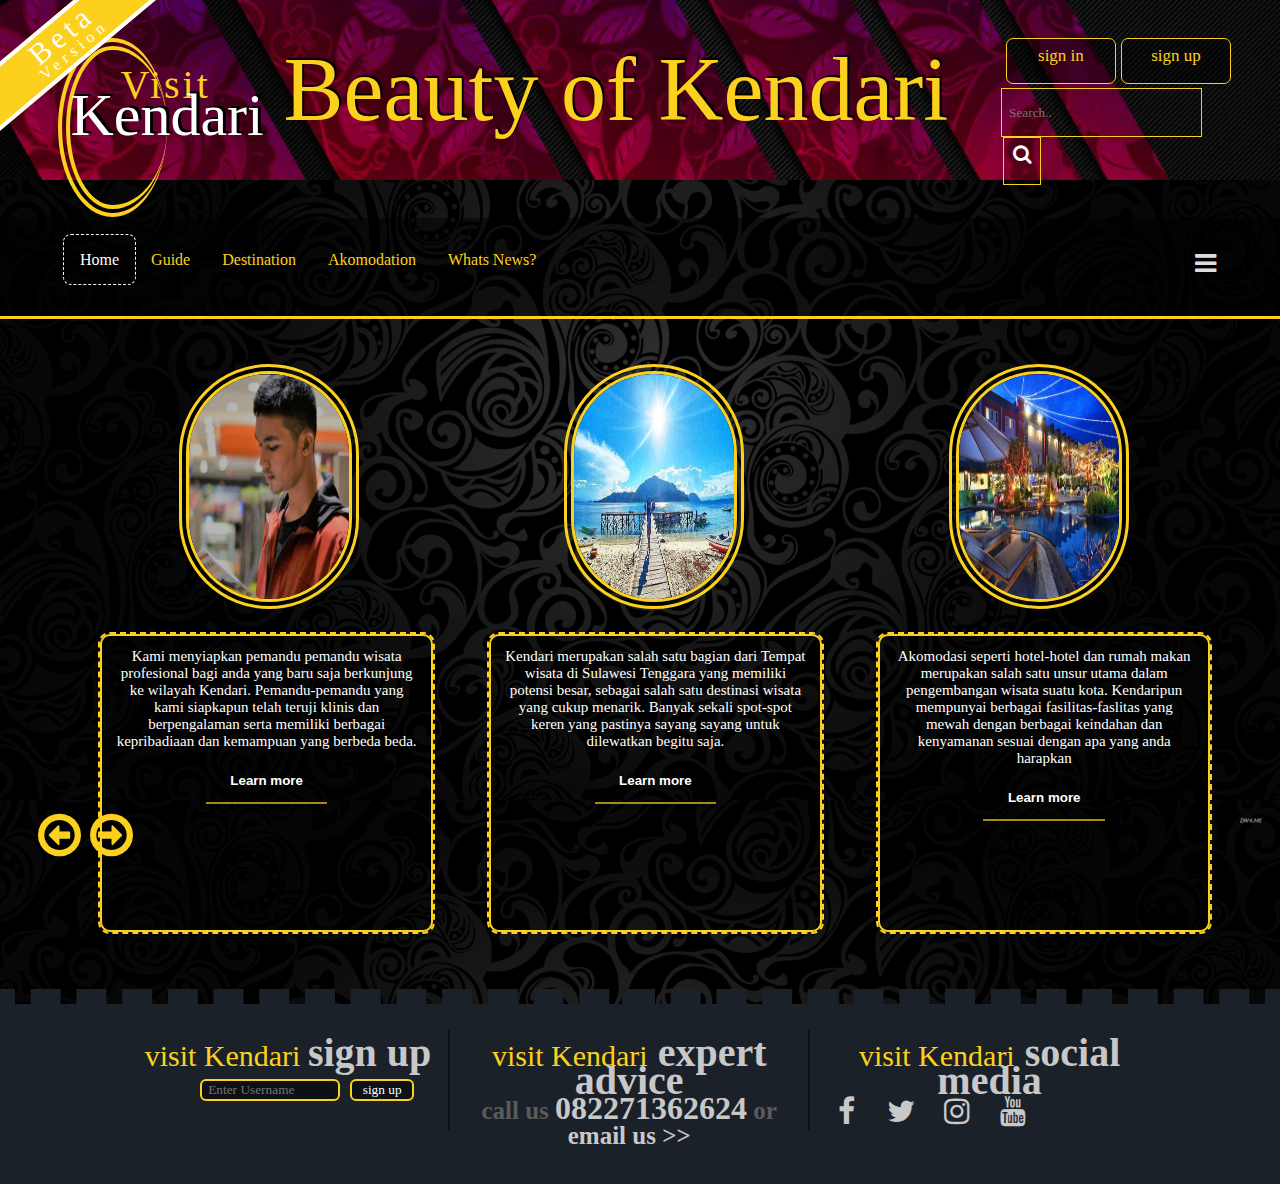
<file: index.html>
<!DOCTYPE html>
<html>
<head>
	<title>ParaGuide</title>
	<meta name="viewport" content="width=device-width, initial-scale=1">
	<link rel="shortcut icon" type="image/x-icon" href="http://www.brianshim.com/webtricks/wp-content/uploads/2012/11/earth_favicon.png">
	<link rel="shortcut icon" type="image/x-icon" href="http://www.multi-touch-solution.com/bilder/earth.ico">
	<link rel="stylesheet" href="https://cdnjs.cloudflare.com/ajax/libs/font-awesome/4.7.0/css/font-awesome.min.css">
	<link rel="stylesheet" type="text/css" href="style.css">
</head>
<body>
	<!-- __________________________________NAVIGATION___________________________________________ -->
	<div class="container">
		<div class="transparant">
			<div class="fa fa-arrow-circle-o-left" onclick="historyBack()"></div>
			<div class="fa fa-arrow-circle-o-right" onclick="historyForward()"></div>
			<div class="header">
					<div class="searchBar">
						<div class="sign" onclick="daftar(1)">sign in</div>
						<div class="sign" onclick="daftar(0)">sign up</div>
						<div class="sign signUser signUser1"><i class="fa fa-user"></i> </div>
						<div class="sign signUser" onclick="keluar()">Sign Out</div>
						<div class="sign signUser" onclick="getGuide()" style="width: 95%">Get Guide</div>
						<input placeholder="Search.." class="search">
						<div class="btnSearch"><i class="fa fa-search"></i></div>

					</div>
					<div class="beta">
						<div>Beta</div>
						<div class="betaVersion">Version</div>
					</div>
					<div class="logo">
						<div class="visitLogo">Visit</div>
						<div class="kendariLogo">Kendari</div>
					</div>
					<div class="pKendari">Beauty of Kendari</div>
			</div>
			<nav class="navbar">
				<ul>
					<li><a href="index.html" class="navMarker">Home</a></li>
					<li><a href="pemandu.html" onclick="displayPemandu()">Guide</a></li>
					<li><a href="destinasi.html">Destination</a></li>
					<li class="navToko"><a href="toko.html">Online Shop</a></li>
					<li><a href="">Akomodation</a></li>
					<li><a href="">Whats News?</a></li>
					<li class="listButton"><i class="bar fa fa-bars"></i></li>
				</ul>
			</nav>

			<article class="mainArt">
				<img src="images/pemanduelko1.jpg" class="miniImage1 miniImage" style="margin-left: 14vw">
				<img src="images/labengki1.jpg" class="miniImage2 miniImage" style="margin-left: 16vw">
				<img src="images/hotel1.jpeg" class="miniImage3 miniImage" style="margin-left: 16vw">
			</article>

			<article style="margin-left: 5%">
				<div class="miniText">
					Kami menyiapkan pemandu pemandu wisata profesional bagi anda yang baru saja berkunjung ke wilayah Kendari.
					Pemandu-pemandu yang kami siapkapun telah teruji klinis dan berpengalaman serta memiliki berbagai kepribadiaan dan kemampuan yang berbeda beda.<br>
					<button class="learnmore">Learn more</button>
				</div>
				<div class="miniText">
					Kendari merupakan salah satu bagian dari Tempat wisata di Sulawesi Tenggara yang memiliki potensi besar, sebagai salah satu destinasi wisata yang cukup menarik. Banyak sekali spot-spot keren yang pastinya sayang sayang untuk dilewatkan begitu saja.<br>
					<button class="learnmore">Learn more</button>
				</div>
				<div class="miniText">	
					Akomodasi seperti hotel-hotel dan rumah makan merupakan salah satu unsur utama dalam pengembangan wisata suatu kota.
					Kendaripun mempunyai berbagai fasilitas-faslitas yang mewah dengan berbagai keindahan dan kenyamanan sesuai dengan apa yang anda harapkan<br>
					<button class="learnmore">Learn more</button>
				</div>
			</article>		

			<footer>
				<div class="fooLine"></div>
				<div class="footer">
					<div class="fooSign fooContent">
						<div><font class="fooKendari">visit Kendari </font>sign up</div>
						<input placeholder="Enter Username">
						<button>sign up</button>
					</div>
					<div class="fooContact fooContent">
						<div><font class="fooKendari">visit Kendari</font> expert advice</div>
						<div class="fooCall">call us <font class="fooNum">082271362624</font> or <font class="fooEmail">email us >></font></div>
					</div>
					<div class="fooSosmed fooContent">
						<div><font class="fooKendari">visit Kendari</font> social media</div>
						<div class="visitIcon fa fa-facebook"><b class="visitSosmed">facebook</b></div>
						<div class="visitIcon fa fa-twitter"><b class="visitSosmed">twitter</b></div>
						<div class="visitIcon fa fa-instagram"><b class="visitSosmed">instagram</b></div>
						<div class="visitIcon fa fa-youtube"><b class="visitSosmed">youtube</b></div>
					</div>
				</div>
			</footer>
		</div>
	</div>
	<script type="text/javascript">
		window.onscroll = function() {
			myFunction()
		};

		var navbar = document.querySelector(".navbar");
		var sticky = navbar.offsetTop;

		function myFunction() {
		  	if (window.pageYOffset >= sticky) {
		    	navbar.classList.add("sticky");
		 		document.querySelector(".navbar").style.backgroundColor = "rgba(0,0,0,0.9)";
			} 
		 	else {
		 		navbar.classList.remove("sticky");
				document.querySelector(".navbar").style.backgroundColor = "rgba(0,0,0,0.5)";
			}
		}
	</script>
	<script type="text/javascript" src="myScript.js"></script>
</body>
</html>
</file>
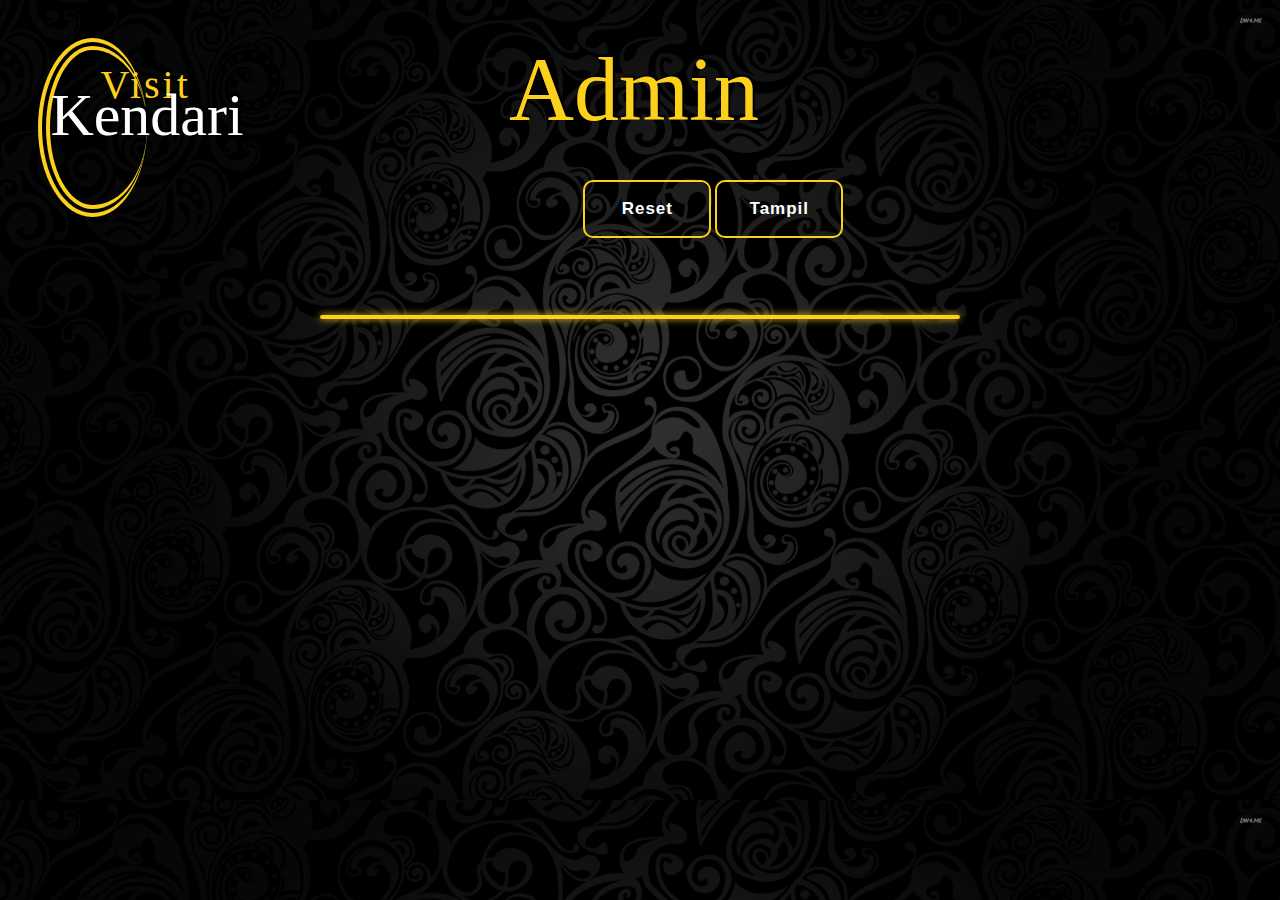
<file: admin.html>
<!DOCTYPE html>
<html>
<head>
	<!-- <link class="jsbin" href="http://ajax.googleapis.com/ajax/libs/jqueryui/1/themes/base/jquery-ui.css" rel="stylesheet" type="text/css" /> -->
	<!-- <script class="jsbin" src="http://ajax.googleapis.com/ajax/libs/jquery/1/jquery.min.js"></script> -->
	<!-- <script class="jsbin" src="http://ajax.googleapis.com/ajax/libs/jqueryui/1.8.0/jquery-ui.min.js"></script> -->
	<meta charset=utf-8 />
	<link rel="stylesheet" type="text/css" href="style.css">
	<link rel="stylesheet" type="text/css" href="daftar.css">
	<link rel="stylesheet" type="text/css" href="admin.css">
	<title>admin</title>
</head>
<body>
	<div class="container">
		<div class="transparant">
			<div class="header" onclick="toHome()">
				<div class="logo" style="margin-left: 0; cursor: pointer;">
					<div class="visitLogo">Visit</div>
					<div class="kendariLogo">Kendari</div>
				</div>
				<div class="pKendari">Admin</div>
			</div>
			<div class="bks">
				<button onclick="resetUser()" class="btn reset">Reset</button>
				<button onclick="tampilUser()" class="btn tampil">Tampil</button>
			</div>
			<table class="tampilUser1">
				<div class="userKosong pKendari"></div>
			</table>
		</div>
	</div>

		
	<script type="text/javascript">
		function resetUser() {
			window.alert("user di reset");
			for(var i=1;i<999;i++){
				if(localStorage.getItem("nama"+i+"")!=null){
					localStorage.removeItem("nama"+i+"");
					localStorage.removeItem("gender"+i+"");
					localStorage.removeItem("umur"+i+"");
					localStorage.removeItem("kewarganegaraan"+i+"");
					localStorage.removeItem("telp"+i+"");
					localStorage.removeItem("email"+i+"");

					localStorage.removeItem("jam"+(i)+"");
					localStorage.removeItem("wisata"+(i)+"")
					localStorage.removeItem("pilihPemandu"+(i)+"");
					localStorage.removeItem("pemandu"+(i)+"");
					
					localStorage.removeItem("username"+(i)+"")
					localStorage.removeItem("password"+(i)+"");
					
					localStorage.removeItem("tanggal"+(i)+"");
				
				}else return 0;
			}

			// document.querySelector('.tampilUser1').innerHTML = "user di reset";
		}

		function tampilUser(){
			document.querySelector('.tampilUser1').innerHTML = "";
			if(localStorage.getItem("nama1")==null){
				document.querySelector('.userKosong').innerHTML = "User Kosong";
				// window.alert("user kosong");
			}
			else{
				for(var i=1;i<999;i++){
					if(localStorage.getItem("nama"+i+"")==null) i=999;
					else{
						document.querySelector('.tampilUser1').innerHTML += (
							"</tr><tr><td colspan=\"3\" class=\"ket garis nomorUser\">User "+i+"</td></tr>"+
							"<tr><td class=\"ket\">Nama</td><td>:</td><td>" + localStorage.getItem("nama"+i+"") + "</td></tr>"+
							"<tr><td class=\"ket\">Gender</td><td>:</td><td>" + localStorage.getItem("gender"+i+"") + "</td></tr>"+
							"<tr><td class=\"ket\">Umur</td><td>:</td><td>" + localStorage.getItem("umur"+i+"") + "</td></tr>"+
							"<tr><td class=\"ket\">Kewarganegaraan</td><td>:</td><td>" + localStorage.getItem("kewarganegaraan"+i+"") + "</td></tr>"+
							"<tr><td class=\"ket\">No.Telepon</td><td>:</td><td>" + localStorage.getItem("telp"+i+"") + "</td></tr>"+
							"<tr><td class=\"ket\">Email</td><td>:</td><td>" + localStorage.getItem("email"+i+"") +"</td></tr>"+
							"<tr><td class=\"ket\">jumlah jam</td><td>:</td><td>" + localStorage.getItem("jam"+i+"") +"</td></tr>"+
							"<tr><td class=\"ket\">wisata tujan</td><td>:</td><td>" + localStorage.getItem("wisata"+i+"") +"</td></tr>"+
							"<tr><td class=\"ket\">pemandu</td><td>:</td><td>" + localStorage.getItem("pilihPemandu"+i+"") +"</td></tr>"+
							"<tr><td class=\"ket\">Pesan Untuk Pemandu</td><td>:</td><td>" + localStorage.getItem("pemandu"+i+"") +"</td></tr>"+
							"<tr><td class=\"ket\">Tanggal Kadaluarsa</td><td>:</td><td>" + localStorage.getItem("tanggal"+i+"") +"</td></tr>"+
							"<tr><td class=\"ket\">Username</td><td>:</td><td>" + localStorage.getItem("username"+i+"") +"</td></tr>"+
							"<tr><td class=\"ket\">Password</td><td>:</td><td>" + localStorage.getItem("password"+i+"") +"</td></tr>"+
							"<tr><td class=\"ket garis\" colspan=\"3\"><button onclick=\"hapusUser("+i+")\" class=\"btn hapus\">Hapus User "+i+"</button></td></tr>" +
							"<tr><td class=\"ket garis batas\" colspan=\"3\">-----------------------------------------</td></tr>" 
						);
					}
				}
			}
		}

		function hapusUser(x){
			for(var i=x;i<999;i++){
				if(localStorage.getItem("nama"+i+"")==null){
					localStorage.removeItem("nama"+(i-1)+"");
					localStorage.removeItem("gender"+(i-1)+"");
					localStorage.removeItem("umur"+(i-1)+"");
					localStorage.removeItem("kewarganegaraan"+(i-1)+"");
					localStorage.removeItem("telp"+(i-1)+"")
					localStorage.removeItem("email"+(i-1)+"");
					localStorage.removeItem("jam"+(i-1)+"");
					localStorage.removeItem("wisata"+(i-1)+"")
					localStorage.removeItem("pilihPemandu"+(i-1)+"");
					localStorage.removeItem("pemandu"+(i-1)+"");
					localStorage.removeItem("password"+(i-1)+"");
					localStorage.removeItem("username"+(i-1)+"");
					localStorage.removeItem("tanggal"+(i-1)+"");
					return 0;
				}
				
				localStorage.setItem("nama"+i+"",(localStorage.getItem("nama"+(i+1)+"")));
				localStorage.setItem("gender"+i+"",(localStorage.getItem("gender"+(i+1)+"")));
				localStorage.setItem("umur"+i+"",(localStorage.getItem("umur"+(i+1)+"")));
				localStorage.setItem("kewarganegaraan"+i+"",(localStorage.getItem("kewarganegaraan"+(i+1)+"")));
				localStorage.setItem("telp"+i+"",(localStorage.getItem("telp"+(i+1)+"")));
				localStorage.setItem("email"+i+"",(localStorage.getItem("email"+(i+1)+"")));
				localStorage.setItem("jam"+i+"",(localStorage.getItem("jam"+(i+1)+"")));
				localStorage.setItem("wisata"+i+"",(localStorage.getItem("wisata"+(i+1)+"")));
				localStorage.setItem("pilihPemandu"+i+"",(localStorage.getItem("pilihPemandu"+(i+1)+"")));
				localStorage.setItem("pemandu"+i+"",(localStorage.getItem("pemandu"+(i+1)+"")));
				localStorage.setItem("username"+i+"",(localStorage.getItem("username"+(i+1)+"")));
				localStorage.setItem("password"+i+"",(localStorage.getItem("password"+(i+1)+"")));
				localStorage.setItem("tanggal"+i+"",(localStorage.getItem("tanggal"+(i+1)+"")));
			}
			location.reload();
			tampilUser();
		}

	</script>
	<script type="text/javascript" src="myScript.js"></script>
</body>
</html>
</file>
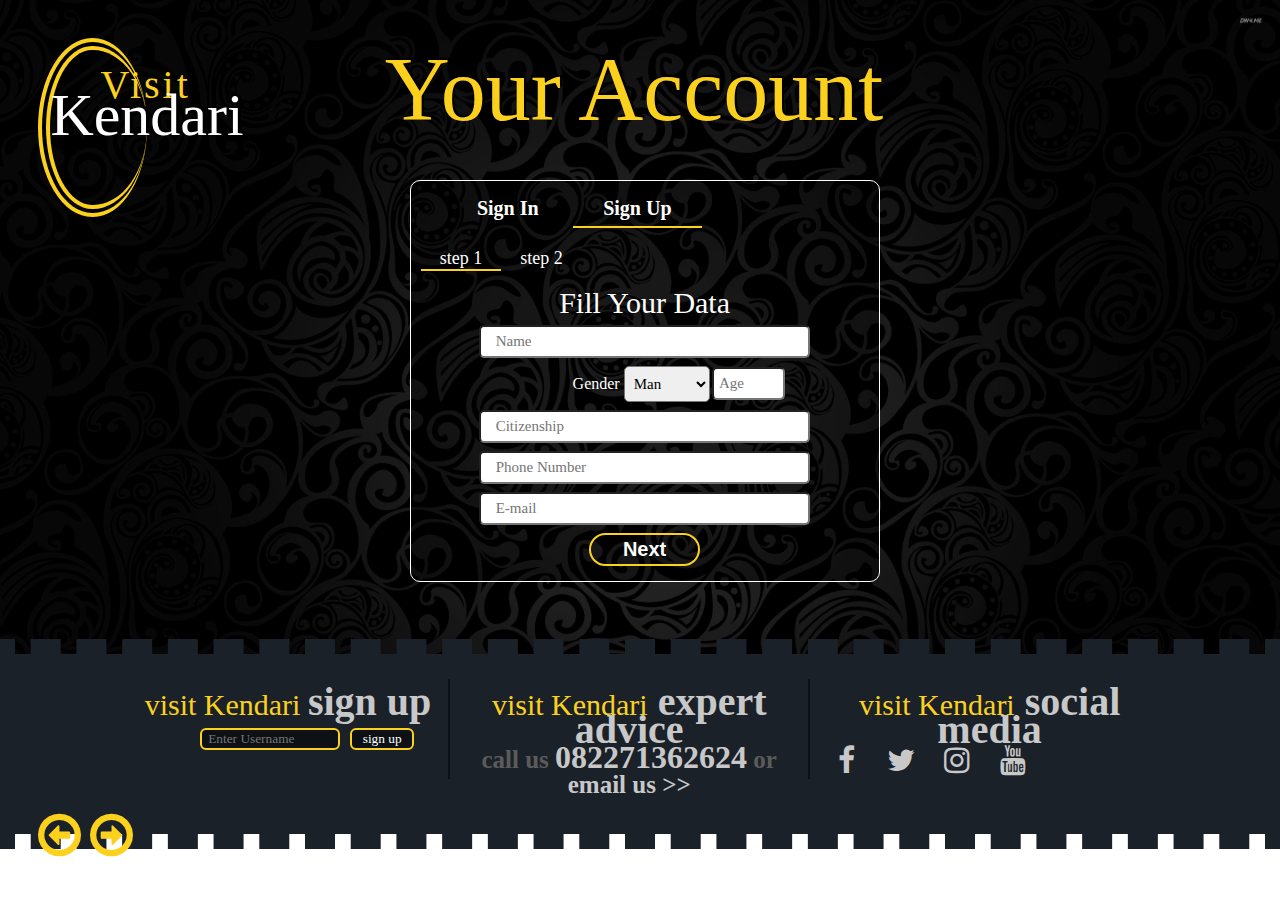
<file: daftar.html>
<!DOCTYPE html>
<html>
<head>
	<title>daftar</title>
	<link rel="stylesheet" href="https://cdnjs.cloudflare.com/ajax/libs/font-awesome/4.7.0/css/font-awesome.min.css">
	<link rel="stylesheet" type="text/css" href="style.css">
	<link rel="stylesheet" type="text/css" href="daftar.css">
</head>
<body>
	<div class="container">
		<div class="transparant">
			<div class="fa fa-arrow-circle-o-left" onclick="historyBack()"></div>
			<div class="fa fa-arrow-circle-o-right" onclick="historyForward()"></div>
			<!-- <nav class="navbar">
				<ul>
					<li><a href="">Berita Terbaru</a></li>
					<li><a href="akomodasi.html">Akomodasi</a></li>
					<li><a href="destinasi.html">Destinasi</a></li>
					<li><a href="pemandu.html" onclick="displayPemandu()">Pemandu</a></li>
					<li><a href="home.html">Beranda</a></li>
				</ul>
			</nav> -->

			<div class="header" onclick="toHome()">
				<div class="logo" style="margin-left: 0; cursor: pointer;">
					<div class="visitLogo">Visit</div>
					<div class="kendariLogo">Kendari</div>
				</div>
				<div class="pKendari">Your Account</div>
			</div>
			<div class="masukAtauDaftar step0">
				<div onclick="masuk()" class="masukDaftar headMasuk">Sign In</div>
				<div onclick="daftarin()" class="masukDaftar headDaftar">Sign Up</div>
				<table>
					<tr>
	 					<td class="tdMasukUser">
							<input type="text" class="masukUser masukUserName" placeholder="Username">
						</td>
					</tr>
					<tr>
						<td class="tdMasukUser">
							<input class="masukUser masukUserPass" placeholder="Password" type="password">
						</td>
					</tr>
					<tr>
						<td class="tdlogin">
							<button onclick="login()" class="btnlogin">login</button>
						</td>
					</tr>
					<tr>
						<td colspan="3" class="tdbantuan">
							Forgot your account information details? <strong style="cursor: pointer;">Get help to signing in.</strong>
						</td>
					</tr>
					<tr><td colspan="3" class="loginDengan"><hr class="hrAtauKiri">or login with<hr class="hrAtauKanan"></td></tr>
					<tr>
						<td colspan="3">
							<div class="visitIcon signIcon fb fa fa-facebook"><b class="visitSosmed signSosmed">facebook</b></div>
							<div class="visitIcon signIcon fa fa-twitter"><b class="visitSosmed signSosmed">twitter</b></div>
							<div class="visitIcon signIcon fa fa-instagram"><b class="visitSosmed signSosmed">instagram</b></div>
							
						</td>
					</tr>
				</table>
				<div class="iconLoginDengan"></div>
				<div class="iconLoginDengan"></div>
				<div class="iconLoginDengan"></div>
				<!-- <button onclick="inputStep0()">daftar</button> -->
			</div>
			<!-- ________________________________________________________________________ -->
			<div class="step1 daftar masukAtauDaftar">
				<div onclick="masuk()" class="masukDaftar headMasuk headMasuk1">Sign In</div>
				<div onclick="daftarin()" class="masukDaftar headDaftar headDaftar1">Sign Up</div>
				<div class="headStep headStep1">step 1</div>
				<div class="headStep">step 2</div>
				<!-- <div class="headStep">step 3</div> -->
				<!-- <div class="headStep">step 4</div> -->
				<div class="headComment">Fill Your Data</div>
				<table class="stepTable">
					<tr>
						<td colspan="2"><input class="inputNama inputData" placeholder="Name" type="text"></td>
					</tr>
					<tr>
						<td class="tdGender"> Gender 
							<select class="inputGender inputData">
								<option> Man </option>
								<option> Woman </option>
							</select>
						</td>
						<td class="tdUmur"><input class="inputUmur inputData" placeholder="Age" type="number"></td>
					</tr>
					<tr>
						<td colspan="2"><input class="inputKewarganegaraan inputData" placeholder="Citizenship"></td>
					</tr>
					<tr>
						<td colspan="2"><input class="inputTelp inputData" placeholder="Phone Number" type="number"></td>
					</tr>
					<tr>
						<td colspan="2"><input class="inputEmail inputData"  placeholder="E-mail" type="email"></td>
					</tr>
					<tr>
						<td colspan="2"><button onclick="inputStep1()" class="btnlogin">Next</button></td>
					</tr>
				</table>
			</div>
			<!-- ________________________________________________________________________ -->
			<div class="step2 daftar masukAtauDaftar">
				<div onclick="masuk()" class="masukDaftar headMasuk headMasuk1">Sign In</div>
				<div onclick="daftarin()" class="masukDaftar headDaftar headDaftar1">Sign Up</div>
				<div class="headStep headStep1s">step 1</div>
				<div class="headStep headStep2">step 2</div>
				<div class="headStep">step 3</div>
				<div class="headStep">step 4</div>
				<div class="headComment">Fill Services</div>
				<table>
					<tr>
						<td><input class="wisataTujuan inputData" placeholder="Tour Destination"></input></td>
					</tr>
					<tr>
						<td>Number of Service Hours : <input class="jumlahJam inputData"></td>
					</tr>
					<tr>
						<td>
							Select Guide
							<select class="inputPemandu inputData">
								<option>Elko Dedy Pratama</option>
								<option>Vina Olivia Ismail</option>
								<option>Dovier Cakra Wardaya</option>
							</select>
						</td>
					</tr>
					<tr>
						<td><textarea class="pesan inputData" placeholder="Message For Your Guide"></textarea></td>
					</tr>
					<tr>
						<td><button onclick="inputStep2()" class="btnlogin">Next</button></td>
					</tr>
				</table>
			</div>
			<!-- ________________________________________________________________________ -->
			<div class="step3 daftar masukAtauDaftar">
				<div onclick="masuk()" class="masukDaftar headMasuk headMasuk1">Sign In</div>
				<div onclick="daftarin()" class="masukDaftar headDaftar headDaftar1">Sign Up</div>
				<div class="headStep headStep1s">step 1</div>
				<!-- <div class="headStep headStep2s">step 2</div> -->
				<div class="headStep headStep3">step 2</div>
				<!-- <div class="headStep">step 4</div> -->
				<div class="headComment">Enter Username<br>And Password</div>
				<table>
					<tr>
						<td><input class="inputUserName inputData" placeholder="Username"></td>
					</tr>
					<tr>
						<td><input class="inputPassword inputData" placeholder="Password" type="password"></td>
					</tr>
					<tr>
						<td colspan="3"><button onclick="inputStep3()" class="btnlogin">Finish</button></td>
					</tr>
					<tr><td colspan="3" class="loginDengan"><hr class="hrAtauKiri">Thank You!!<hr class="hrAtauKanan"></td></tr>
				</table>
			</div>
			<!-- ________________________________________________________________________ -->
			<div class="step4 daftar masukAtauDaftar">
				<div onclick="masuk()" class="masukDaftar headMasuk headMasuk1">Sign In</div>
				<div onclick="daftarin()" class="masukDaftar headDaftar headDaftar1">Sign Up</div>
				<div class="headStep headStep1s">step 1</div>
				<div class="headStep headStep2s">step 2</div>
				<div class="headStep headStep3s">step 3</div>
				<div class="headStep headStep4">step 4</div>
				<div class="headComment">Take Your Tourist Card</div>
				<div class="kartuWisatawan">
					<div class="headKartu">Tourist Card</div>
					<table>
						<tr>
						</tr>
						<tr>
							<td>Name</td><td> : </td><td class="namaWisatawan dataWisata">-</td>
						</tr>
						<tr>
							<td>Tourist Id</td><td> : </td><td class="noWisatawan dataWisata">-</td>
						</tr>
						<tr>
							<td>Citizenship</td><td> : </td><td class="kewarganegaraanWisatawan dataWisata">-</td>
						</tr>
						<tr>
							<td>Guide Name</td><td> : </td><td class="namaPemandu dataWisata">-</td>
						</tr>
						<tr>
							<td>Valid until</td><td> : </td><td class="berlakuHingga dataWisata">-</td>
						</tr>
					</table>
				</div>
				<button onclick="inputStep4()" class="btnlogin" style="margin: 10px;">save</button>
				<div>Show Your Tourist Card To The Guide As Proof Of Administrative Registration.</div>
			</div>
			<footer>
				<div class="fooLine"></div>
				<div class="footer">
					<div class="fooSign fooContent">
						<div><font class="fooKendari">visit Kendari </font>sign up</div>
						<input placeholder="Enter Username">
						<button>sign up</button>
					</div>
					<div class="fooContact fooContent">
						<div><font class="fooKendari">visit Kendari</font> expert advice</div>
						<div class="fooCall">
							call us <font class="fooNum">082271362624</font> or <font class="fooEmail">email us >></font>
						</div>
					</div>
					<div class="fooSosmed fooContent">
						<div><font class="fooKendari">visit Kendari</font> social media</div>
						<div class="visitIcon fa fa-facebook"><b class="visitSosmed">facebook</b></div>
						<div class="visitIcon fa fa-twitter"><b class="visitSosmed">twitter</b></div>
						<div class="visitIcon fa fa-instagram"><b class="visitSosmed">instagram</b></div>
						<div class="visitIcon fa fa-youtube"><b class="visitSosmed">youtube</b></div>
					</div>
				</div>
			</footer>
			<!-- ________________________________________________________________________ -->
		</div>
	</div>

	<script type="text/javascript">

	 	var j,k = localStorage.getItem("sign");

		function masuk(){
			document.querySelector(".masukUserName").value = "";
			document.querySelector(".masukUserPass").value = "";
			document.querySelector('.step0').style.display = "block";
			document.querySelector('.step1').style.display = "none";
			document.querySelector('.step2').style.display = "none";
			document.querySelector('.step3').style.display = "none";
			document.querySelector('.step4').style.display = "none";
			localStorage.setItem("sign","in");
		}
// 
		function daftarin(){
			document.querySelector('.step0').style.display = "none";
			document.querySelector('.step1').style.display = "block";
			localStorage.setItem("sign","no");
		}
		// 
		setTimeout(masukSign,0);
		
		function masukSign(){
			if(k=="in")
				masuk();
			else
				daftarin();
		}	
// 
// 
		function inputStep1(){
			var nama,telp,email,gender,umur,kewarganegaraan,telp,email;
// 
			nama = document.querySelector('.inputNama').value;
			gender = document.querySelector('.inputGender').value;
			umur = document.querySelector('.inputUmur').value;
			kewarganegaraan = document.querySelector('.inputKewarganegaraan').value;
			telp = document.querySelector('.inputTelp').value;
			email = document.querySelector('.inputEmail').value;

			document.querySelector('.inputNama').value = "";
			document.querySelector('.inputUmur').value = "";
			document.querySelector('.inputKewarganegaraan').value = "";
			document.querySelector('.inputTelp').value = "";
			document.querySelector('.inputEmail').value = "";
// 
			if(nama!="" && gender!="" && umur!="" && kewarganegaraan!="" && telp!="" && email!=""){
				for(var i=1;i<999;i++){
					if(localStorage.getItem("nama"+i+"")==null){
						localStorage.setItem("nama"+i+"",nama);
						localStorage.setItem("gender"+i+"",gender);
						localStorage.setItem("umur"+i+"",umur);
						localStorage.setItem("kewarganegaraan"+i+"",kewarganegaraan);
						localStorage.setItem("telp"+i+"",telp);
						localStorage.setItem("email"+i+"",email);
// 
						document.querySelector(".step3").style.display = "block";
						document.querySelector(".step1").style.display = "none";
// 
						// document.querySelector('.transparant').style.minHeight = "105vh";
						j=i;
// 
						i=999;
					}
				}
			}else window.alert("isi semua data yang tersedia");
		}

		function inputStep3(){
			var username,password,namaPemandu, today=new Date(), nextWeek = today.getDate()+7;

			username = document.querySelector('.inputUserName').value;
			password = document.querySelector('.inputPassword').value;
// 
			document.querySelector('.inputUserName').value = "";
			document.querySelector('.inputPassword').value = "";
			
			if(username!="" && password!=""){
				localStorage.setItem("username"+(j)+"",username);
				localStorage.setItem("password"+(j)+"",password);
// 
				localStorage.setItem("tanggal"+j+"",nextWeek);
// 
				document.querySelector(".step3").style.display = "none";
				document.querySelector(".step0").style.display = "block";
// 
				// document.querySelector('.transparant').style.minHeight = "115vh";
			}else window.alert("isi semua data yang tersedia");
			document.querySelector(".namaWisatawan").innerHTML = localStorage.getItem("nama"+j+"");
			document.querySelector(".noWisatawan").innerHTML = "E20-L12-K99O"+j+"";
			document.querySelector(".kewarganegaraanWisatawan").innerHTML = localStorage.getItem("kewarganegaraan"+j+"");
			document.querySelector(".namaPemandu").innerHTML = localStorage.getItem("pilihPemandu"+j+"");
			document.querySelector(".berlakuHingga").innerHTML = localStorage.getItem("tanggal"+j+"")+" juni 2018";
		}
// 

		function login(){

			var nama = document.querySelector('.masukUserName').value;
			var pass = document.querySelector('.masukUserPass').value;
			var cek,cekMasuk,localName,localPass;
			
			if(nama == "admin" && pass == "admin"){
				location.href = "admin.html";
				cek=true;
			}
			else if(nama == "" && pass == ""){
				window.alert("username atau password kosong");
				cek=true;
			}
			else{
				for(var i=1; i<999; i++){
					localName = localStorage.getItem("username"+i+"");
					localPass = localStorage.getItem("password"+i+"");
					if(localName == nama && localPass == pass){

						location.href = "index.html";
						localStorage.setItem("sudahMasuk","iya");

						cek=true;
						cekMasuk=i;
						localStorage.setItem("userKe",i);
						i=999;
						document.querySelector('.masukAtauDaftar').style.display = "none";

					}
					else if(localName == null && localPass == null)
						i=999;
				}
			}
			if(cek);
			else
				window.alert("username atau password salah");
		}
	</script>
	<script type="text/javascript" src="myScript.js"></script>
</body>
</html>
</file>
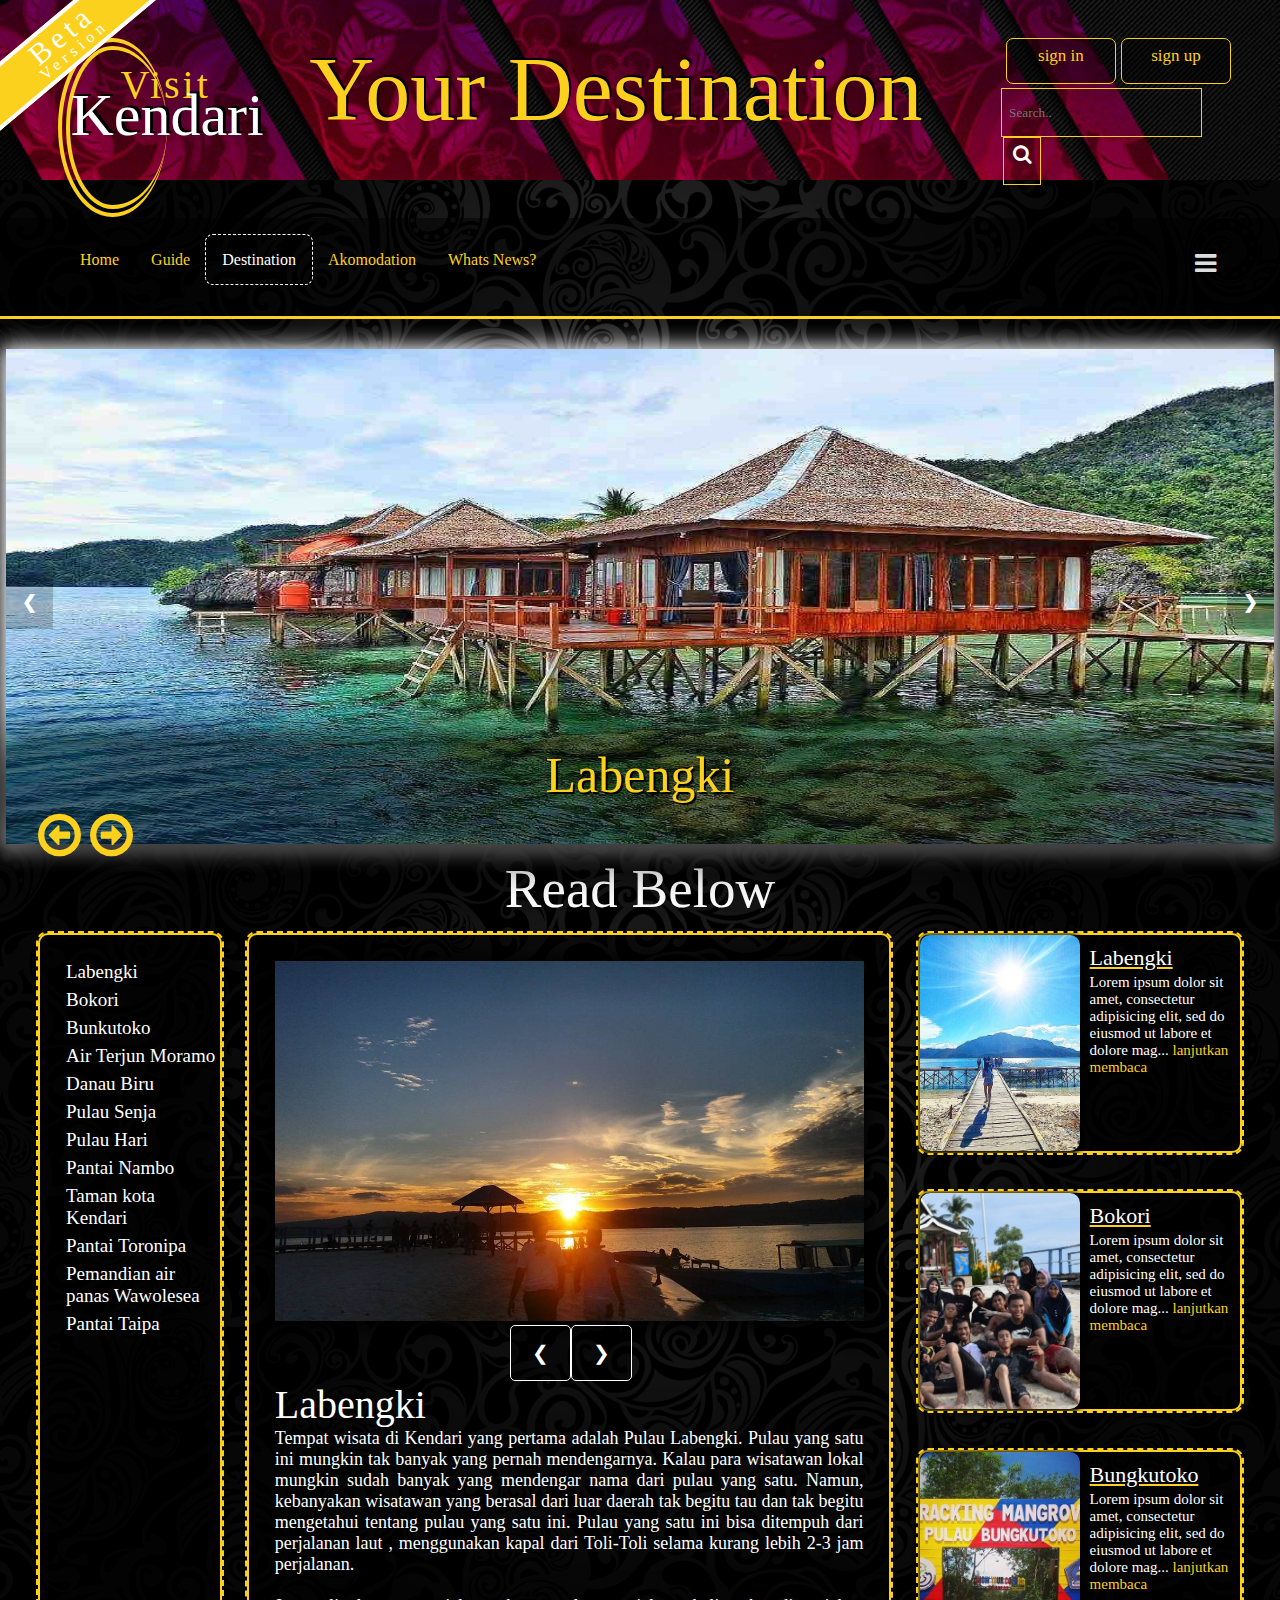
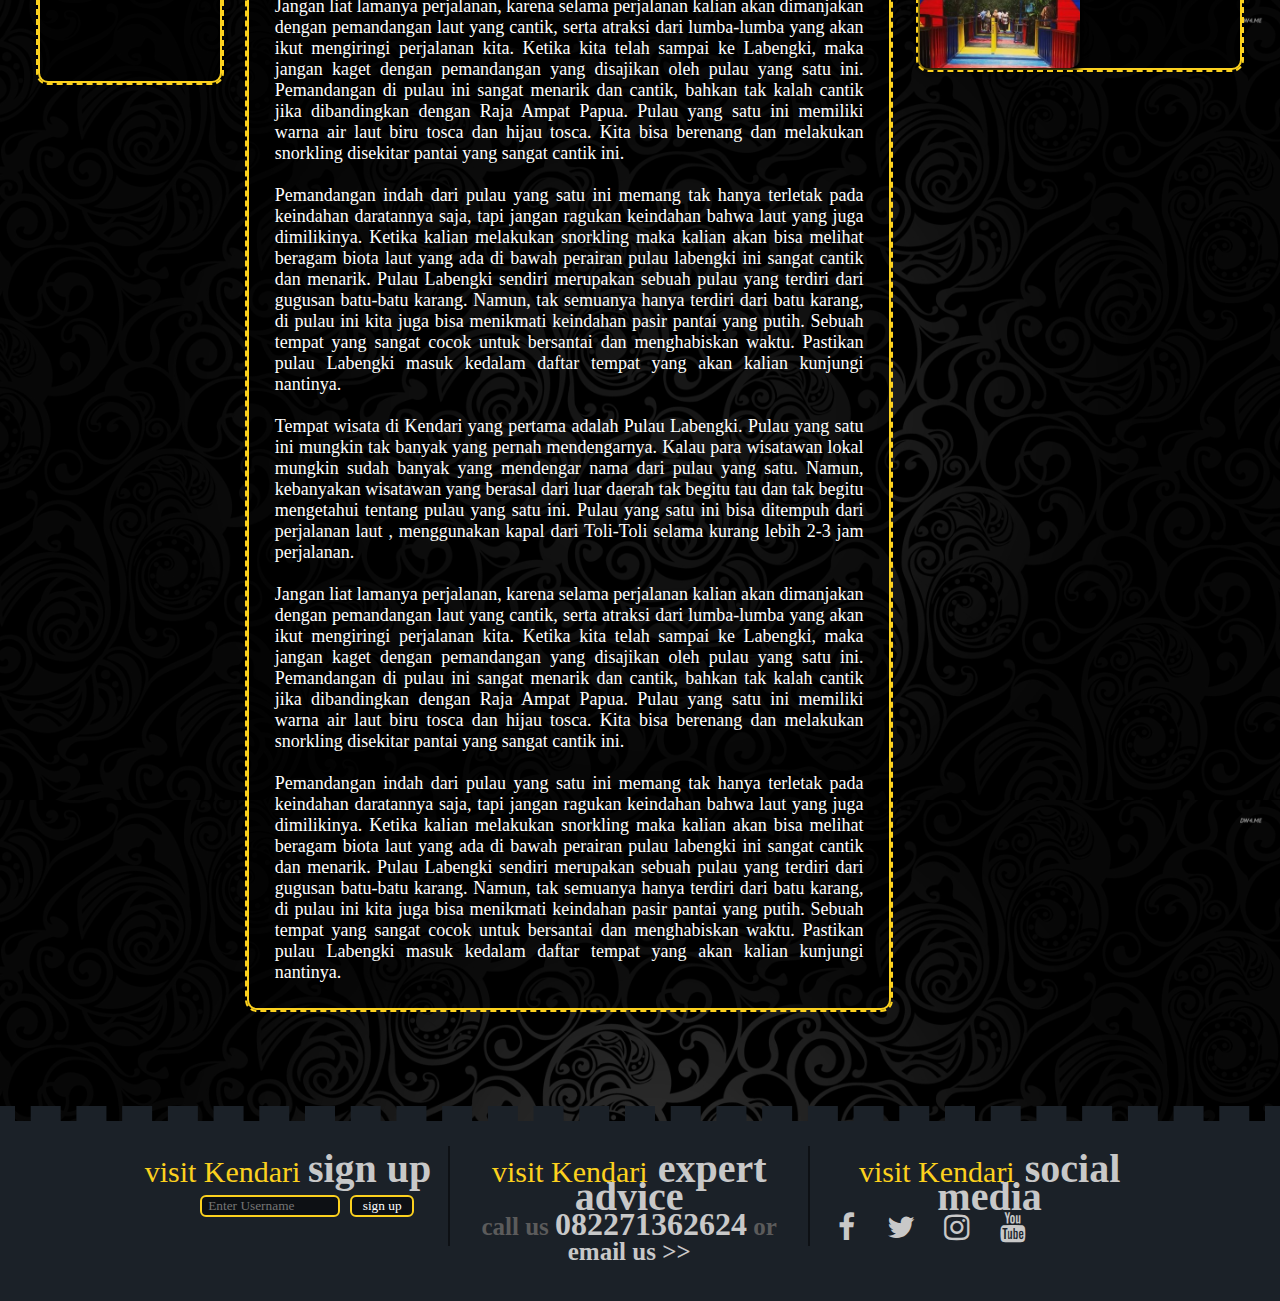
<file: destinasi.html>
<!DOCTYPE html>
<html>
<head>
	<title>destinasi</title>
    <link rel="stylesheet" href="https://cdnjs.cloudflare.com/ajax/libs/font-awesome/4.7.0/css/font-awesome.min.css">
	<link rel="stylesheet" type="text/css" href="style.css">
	<link rel="stylesheet" type="text/css" href="pemandu.css">
	<link rel="stylesheet" type="text/css" href="destinasi.css">
</head>	
<body>
	<div class="container">
		<div class="transparant">
			<div class="fa fa-arrow-circle-o-left" onclick="historyBack()"></div>
			<div class="fa fa-arrow-circle-o-right" onclick="historyForward()"></div>
			<div class="header">
					<div class="searchBar">
						<div class="sign" onclick="daftar(1)">sign in</div>
						<div class="sign" onclick="daftar(0)">sign up</div>
						<div class="sign signUser signUser1"><i class="fa fa-user"></i> </div>
						<div class="sign signUser" onclick="keluar()">Sign Out</div>
						<div class="sign signUser" onclick="getGuide()" style="width: 95%">Get Guide</div>
						<input placeholder="Search.." class="search">
						<div class="btnSearch"><i class="fa fa-search"></i></div>

					</div>
					<div class="beta">
						<div>Beta</div>
						<div class="betaVersion">Version</div>
					</div>
					<div class="logo">
						<div class="visitLogo">Visit</div>
						<div class="kendariLogo">Kendari</div>
					</div>
					<div class="pKendari">Your Destination</div>
			</div>
			<nav class="navbar">
				<ul>
					<li><a href="index.html">Home</a></li>
					<li><a href="pemandu.html" onclick="displayPemandu()">Guide</a></li>
					<li><a href="destinasi.html" class="navMarker">Destination</a></li>
					<li class="navToko"><a href="toko.html">Online Shop</a></li>
					<li><a href="">Akomodation</a></li>
					<li><a href="">Whats News?</a></li>
					<li class="listButton"><i class="bar fa fa-bars"></i></li>
				</ul>
			</nav>

			<!-- <div class="article"> -->

			
			<div class="slideshow-container">
				<div class="transparant2">
					<div class="mySlides fade">
						<img class="img" src="images/labengki2.jpg">
						<div class="text">Labengki</div>
					</div>

					<div class="mySlides fade">
					  <img src="images/bokori1.jpg" >
						<div class="text">Bokori</div>
					</div>


					<div class="mySlides fade">
					  <img src="images/bungkutoko2.jpg" >
						<div class="text">Bungkutoko</div>
					</div>
					<a class="prev" onclick="plusSlides(-1)">&#10094;</a>
					<a class="next" onclick="plusSlides(1)">&#10095;</a>
				</div>
			</div>
			
			<div class="namaWisata destinasi">Read Below</div>

				<div class="list">
					<li onclick="masukArticle(1)">Labengki</li>
					<li onclick="masukArticle(2)">Bokori</li>
					<li onclick="masukArticle(3)">Bunkutoko</li>
					<li>Air Terjun Moramo</li>
					<li>Danau Biru</li>
					<li>Pulau Senja</li>
					<li>Pulau Hari</li>
					<li>Pantai Nambo</li>
					<li>Taman kota Kendari</li>
					<li>Pantai Toronipa</li>
					<li>Pemandian air panas Wawolesea</li>
					<li>Pantai Taipa</li>
				</div> 

				<!-- ____________________________________ARTICLE UTAMA KETIKA KLIK "MORE"______________________________ -->
			
				<div class="bigArt">
					<div class="imgArticle img1"></div>
					<div class="prevArticle" onclick="prevImage()">&#10094;</div>
					<div class="nextArticle" onclick="nextImage()">&#10095;</div>

					<div class="destinasi1">
						<div class="headArticle">Labengki</div>
						Tempat wisata di Kendari yang pertama adalah Pulau Labengki. Pulau yang satu ini mungkin tak banyak yang pernah mendengarnya. Kalau para wisatawan lokal mungkin sudah banyak yang mendengar nama dari pulau yang satu. Namun, kebanyakan wisatawan yang berasal dari luar daerah tak begitu tau dan tak begitu mengetahui tentang pulau yang satu ini. Pulau yang satu ini bisa ditempuh dari perjalanan laut , menggunakan kapal dari Toli-Toli selama kurang lebih 2-3 jam perjalanan.
						<br><br>
						
						Jangan liat lamanya perjalanan, karena selama perjalanan kalian akan dimanjakan dengan pemandangan laut yang cantik, serta atraksi dari lumba-lumba yang akan ikut mengiringi perjalanan kita. Ketika kita telah sampai ke Labengki, maka jangan kaget dengan pemandangan yang disajikan oleh pulau yang satu ini. Pemandangan di pulau ini sangat menarik dan cantik, bahkan tak kalah cantik jika dibandingkan dengan Raja Ampat Papua. Pulau yang satu ini memiliki warna air laut biru tosca dan hijau tosca. Kita bisa berenang dan melakukan snorkling disekitar pantai yang sangat cantik ini.
						<br><br>
						
						Pemandangan indah dari pulau yang satu ini memang tak hanya terletak pada keindahan daratannya saja, tapi jangan ragukan keindahan bahwa laut yang juga dimilikinya. Ketika kalian melakukan snorkling maka kalian akan bisa melihat beragam biota laut yang ada di bawah perairan pulau labengki ini sangat cantik dan menarik. Pulau Labengki sendiri merupakan sebuah pulau yang terdiri dari gugusan batu-batu karang. Namun, tak semuanya hanya terdiri dari batu karang, di pulau ini kita juga bisa menikmati keindahan pasir pantai yang putih. Sebuah tempat yang sangat cocok untuk bersantai dan menghabiskan waktu. Pastikan pulau Labengki masuk kedalam daftar tempat yang akan kalian kunjungi nantinya.
						<br><br>
						
						Tempat wisata di Kendari yang pertama adalah Pulau Labengki. Pulau yang satu ini mungkin tak banyak yang pernah mendengarnya. Kalau para wisatawan lokal mungkin sudah banyak yang mendengar nama dari pulau yang satu. Namun, kebanyakan wisatawan yang berasal dari luar daerah tak begitu tau dan tak begitu mengetahui tentang pulau yang satu ini. Pulau yang satu ini bisa ditempuh dari perjalanan laut , menggunakan kapal dari Toli-Toli selama kurang lebih 2-3 jam perjalanan.
						<br><br>
						
						Jangan liat lamanya perjalanan, karena selama perjalanan kalian akan dimanjakan dengan pemandangan laut yang cantik, serta atraksi dari lumba-lumba yang akan ikut mengiringi perjalanan kita. Ketika kita telah sampai ke Labengki, maka jangan kaget dengan pemandangan yang disajikan oleh pulau yang satu ini. Pemandangan di pulau ini sangat menarik dan cantik, bahkan tak kalah cantik jika dibandingkan dengan Raja Ampat Papua. Pulau yang satu ini memiliki warna air laut biru tosca dan hijau tosca. Kita bisa berenang dan melakukan snorkling disekitar pantai yang sangat cantik ini.
						<br><br>
						
						Pemandangan indah dari pulau yang satu ini memang tak hanya terletak pada keindahan daratannya saja, tapi jangan ragukan keindahan bahwa laut yang juga dimilikinya. Ketika kalian melakukan snorkling maka kalian akan bisa melihat beragam biota laut yang ada di bawah perairan pulau labengki ini sangat cantik dan menarik. Pulau Labengki sendiri merupakan sebuah pulau yang terdiri dari gugusan batu-batu karang. Namun, tak semuanya hanya terdiri dari batu karang, di pulau ini kita juga bisa menikmati keindahan pasir pantai yang putih. Sebuah tempat yang sangat cocok untuk bersantai dan menghabiskan waktu. Pastikan pulau Labengki masuk kedalam daftar tempat yang akan kalian kunjungi nantinya.

					</div>
					<div class="destinasi2">
						<div class="headArticle">Bokori</div>
						Si kecil cabe rawit, mungkin itu perumpamaan yang pas untuk ditujukan pada pulau yang satu ini. Sebagai salah satu destinasi wisata bahari di Indonesiapulau yang satu tak akan mengecewakan kalian yang berkunjung kesini. Bahkan bisa dikatakan bahwa kalian harus memasukan pulau yang satu ini kedalam daftar tempat wisata yang harus kalian datangi jika datang ke Kendari.
						<br><br>

						Letak dari pulau yang satu ini bisa dikatakan tidak terlalu jauh dari Kendari. Selain itu tempat ini juga cukup terkenal dikalangan masyarakat lokal, jadi untuk mencari informasi mengenai tempat yang satu ini bisa dikatakan cukup mudah. Jika kalian ingin berkunjung dan menikmati keindahan pulau yang satu ini maka kalian dapat menyewa perahu-perahu milik penduduk yang terdapat di dermaga. Harga sewa bisa saja berbeda-beda tergantung bagiamana kalian dapat menawarnya dengan baik. Pulau yang satu ini memiliki hamparan pasir putih yang sangat cantik.
						<br><br>

						Selain itu juga tempat ini bisa menjadi sebuah spot diving yang juga tak kalah menariknya. Pemandangan bawah laut di  pulau ini memang sangat cantik dan menarik. soal fasilitas tak perlu diragukan, fasilitas di pulau ini sudah tergolong cukup lengkap dan memadai. Bagi mereka yang ingin menginap, kita bisa menemukan beberapa penginapan yang ada di Pulau ini. Berlibur sambil bersantai dan menikmati pemandangan indah Pulau Bokori tentunya tak akan menjadi sebuah pilihan yang buruk.


					</div>
					<div class="destinasi3">
						<div class="headArticle">Bungkutoko</div>
						Tempat wisata baru di Kota Kendari yaitu Trancking Mangrove  atau hutan mangrove (bakau) kini menjadi daya tarik tempat wisata alam masyarakat kota kendari dan sekitarnya. Tracking mangrove berada di Kelurahan Lahundape Kec. Kendari Barat dan Pulau Bungkutoko, Kelurahan Bungkutoko Kecamatan Abeli. Pemerintah Kota Kendari menetapkan kawasan tersebut sebagai objek wisata dan pusat penelitian.<br><br>
						
						Diresmikan 28 Januari 2016 yang lalu ekowisata Mangrove ini diberi nama Tracking Mangrove Bungkutoko. Tempat wisata ini telah ramai dikunjungi bahkan dalam masa pembangunannya dan semakin menarik dengan dekorasi cat berwarna-warni<br><br>
						
						Tracking mangrove Bungkutoko memiliki panjang sekitar 500 meter dengan track yang memutar lengkap dengan pintu masuk, serta beberapa fasilitas penunjang diantaranya area parkir kendaraan sejumlah gazebo, toilet, pos jaga dan menara pantau. Jarak yang ditempuh menuju Tracking Mangrove bungkutoko sekitar 30 menit, dengan jarak 16 km dari MTQ Kendari.<br><br>
						
						Selain letaknya yang tidak jauh dari pusat kota, ekowisata seluas 1,5 Ha ini juga adalah wisata yang murah meriah, karena hanya dikenakan Rp. 2.000 untuk biaya masuk dan Rp. 50.000 jika ingin menyewa gazebo yang tersebar di beberapa spot tracking. Untuk biaya parkir standarlah ya.. Rp. 2.000 untuk motor dan Rp.5.000 untuk mobil.<br><br>
						
						Keberadaan hutan semakin rusak karena manusia ti¬dak menghormati bahkan merusak. Kondisi hutan Indonesia semakin kritis karena pembalakan. Maka dari itu perlu segera “dibangun” kembali hutan-hutan baru untuk paru-paru kota. Inilah salah satu tujuan pemba¬ngunan tracking Mangrove Bung¬kutoko.
					</div>
				</div>

				<!-- ____________________________________ARTICLE KECIL KETIKA KLIK "MORE"______________________________ -->

		
				<div class="moreArt">
					<article class="commonArt">
						<img src="images/labengki1.jpg" class="minimalisImage">
						<div class="minimalisText">
							<div class="headCommon">Labengki</div>
							Lorem ipsum dolor sit amet, consectetur adipisicing elit, sed do eiusmod
							ut labore et dolore mag...
							<font class="lanjut" onclick="masukArticle(1)">lanjutkan membaca</font>
						</div>
					</article>
					<article class="commonArt">
						<img src="images/bokori3.jpg" class="minimalisImage">
						<div class="minimalisText">
							<div class="headCommon">Bokori</div>
							Lorem ipsum dolor sit amet, consectetur adipisicing elit, sed do eiusmod
							ut labore et dolore mag...
							<font class="lanjut" onclick="masukArticle(2)">lanjutkan membaca</font>
						</div>
					</article>
					<article class="commonArt">
						<img src="images/bungkutoko1.jpg" class="minimalisImage">
						<div class="minimalisText">
							<div class="headCommon">Bungkutoko</div>
							Lorem ipsum dolor sit amet, consectetur adipisicing elit, sed do eiusmod
							ut labore et dolore mag...
							<font class="lanjut" onclick="masukArticle(3)">lanjutkan membaca</font>
						</div>
					</article>
					</article>
				</div> 
			<!-- </div> -->

			<footer>
				<div class="fooLine"></div>
				<div class="footer">
					<div class="fooSign fooContent">
						<div><font class="fooKendari">visit Kendari </font>sign up</div>
						<input placeholder="Enter Username">
						<button>sign up</button>
					</div>
					<div class="fooContact fooContent">
						<div><font class="fooKendari">visit Kendari</font> expert advice</div>
						<div class="fooCall">call us <font class="fooNum">082271362624</font> or <font class="fooEmail">email us >></font></div>
					</div>
					<div class="fooSosmed fooContent">
						<div><font class="fooKendari">visit Kendari</font> social media</div>
						<div class="visitIcon fa fa-facebook"><b class="visitSosmed">facebook</b></div>
						<div class="visitIcon fa fa-twitter"><b class="visitSosmed">twitter</b></div>
						<div class="visitIcon fa fa-instagram"><b class="visitSosmed">instagram</b></div>
						<div class="visitIcon fa fa-youtube"><b class="visitSosmed">youtube</b></div>
					</div>
				</div>
			</footer>
		</div>
	</div>

	<script type="text/javascript">
		var slideIndex = 1;
		showSlides(slideIndex);

		function plusSlides(n) {
			showSlides(slideIndex += n);
		}

		function currentSlide(n) {
			showSlides(slideIndex = n);
		}

		function showSlides(n) {
			var i;
			var slides = document.getElementsByClassName("mySlides");
			var dots = document.getElementsByClassName("fade");
			if (n > slides.length) {slideIndex = 1}    
			if (n < 1) {slideIndex = slides.length}
			for (i = 0; i < slides.length; i++) {
			    slides[i].style.display = "none";  
			}
			for (i = 0; i < dots.length; i++) {
			    dots[i].className = dots[i].className.replace(" active", "");
			}
			slides[slideIndex-1].style.display = "block";  
		 	dots[slideIndex-1].className += " active";
		}


		// Next Image
		var article = "labengki";
		var imgCount = 1;
		var artCount = 1;

		function masukArticle(art){
			if (art==1)
				article = "labengki";
			else if (art==2)
				article = "bokori";
			else if (art==3)
				article = "bungkutoko";

			nextArticle(art);
			nextImage();
		}
		function nextImage(){
			imgCount++;
			if(imgCount==4)
				imgCount=1;
			document.querySelector(".img1").style.backgroundImage = ("url(images/"+article+imgCount+".jpg)");
		}
		function prevImage(){
			imgCount--;
			if(imgCount==0)
				imgCount=3;
			document.querySelector(".img1").style.backgroundImage = ("url(images/"+article+imgCount+".jpg)");
		}

		// Next Article
		function nextArticle(art){
			for(var i=1; i<=3; i++)
				if(i==art)
					document.querySelector(".destinasi"+i+"").style.display = "block";
				else document.querySelector(".destinasi"+i+"").style.display = "none";
		}


		// navbar
		var myVar = setInterval(nextSlide, 5000);
		function nextSlide() {
			plusSlides(1);
		}
		window.onscroll = function() {
			myFunction()
		};

		var navbar = document.querySelector(".navbar");
		var sticky = navbar.offsetTop;

		function myFunction() {
		  	if (window.pageYOffset >= sticky) {
		    	navbar.classList.add("sticky");
		 		document.querySelector(".navbar").style.backgroundColor = "rgba(0,0,0,0.9)";
		 		document.querySelector(".slideshow-container").style.marginTop = "15vh";
			} 
		 	else {
		 		navbar.classList.remove("sticky");
				document.querySelector(".navbar").style.backgroundColor = "rgba(0,0,0,0.5)";
		 		document.querySelector(".slideshow-container").style.marginTop = "30px";
			}
		}
	</script>
	<script type="text/javascript" src="myScript.js"></script>
</body>
</html>
</file>
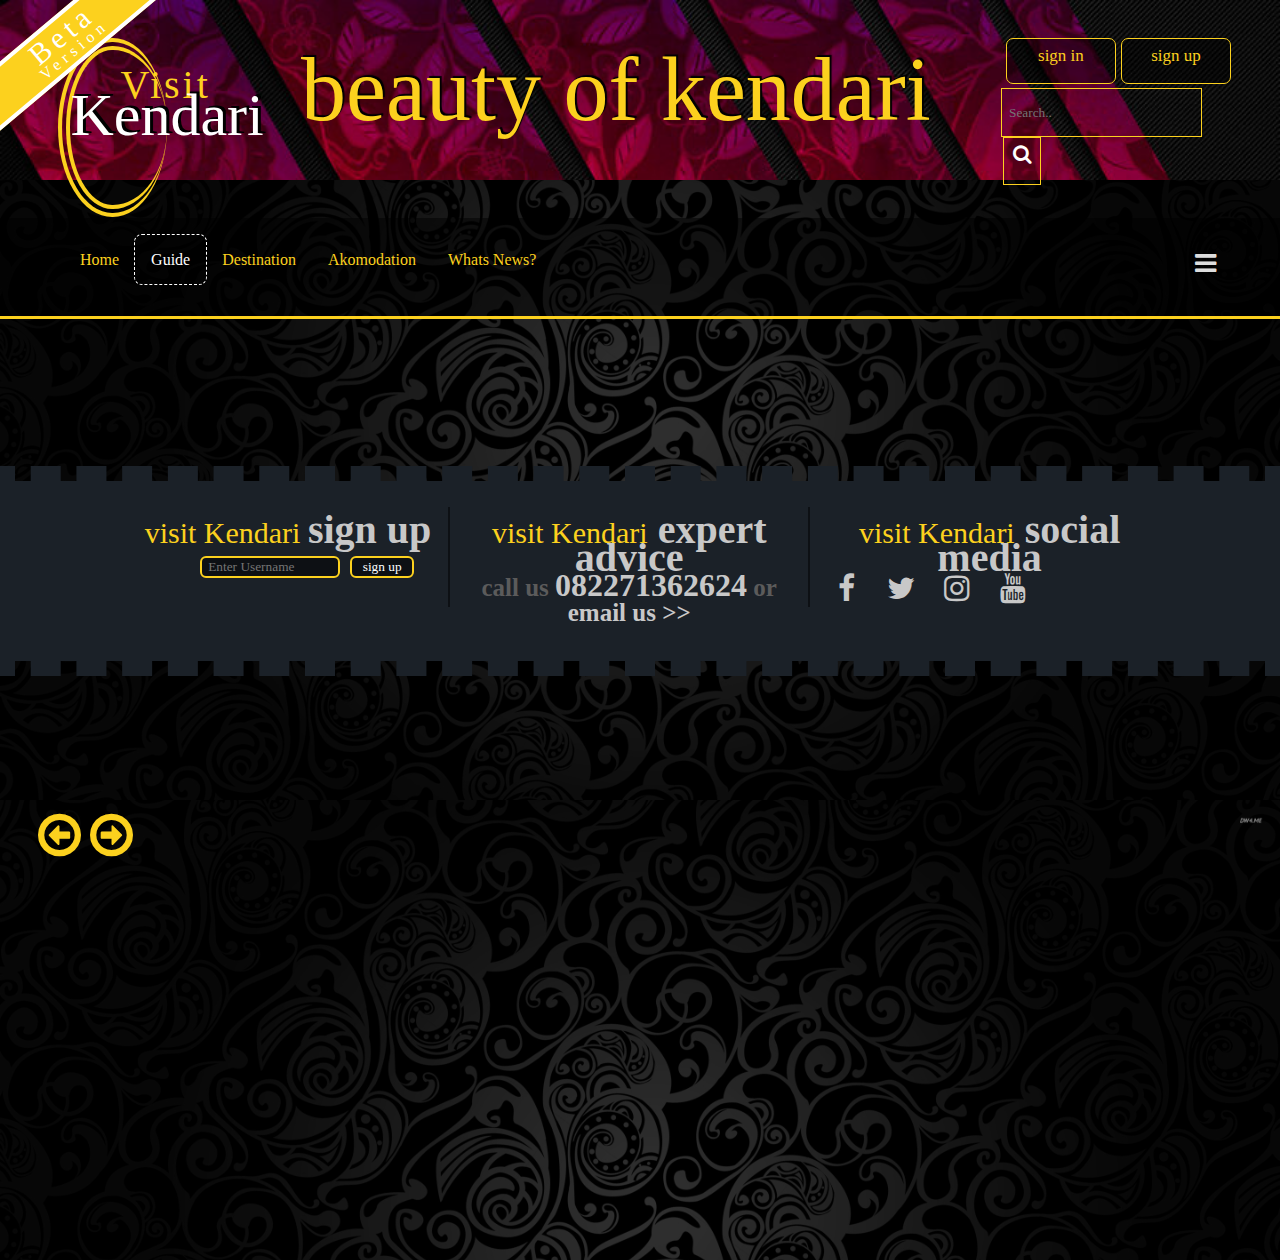
<file: profilPemandu.html>
<!DOCTYPE html>
<html>
<head>
	<title>profil</title>
    <link rel="stylesheet" href="https://cdnjs.cloudflare.com/ajax/libs/font-awesome/4.7.0/css/font-awesome.min.css">
	<link rel="stylesheet" type="text/css" href="style.css">
	<link rel="stylesheet" type="text/css" href="profilPemandu.css">
</head>
<body>
	<div class="container">
		<div class="transparant">
			<div class="fa fa-arrow-circle-o-left" onclick="historyBack()"></div>
			<div class="fa fa-arrow-circle-o-right" onclick="historyForward()"></div>
			<div class="header">
					<div class="searchBar">
						<div class="sign" onclick="daftar(1)">sign in</div>
						<div class="sign" onclick="daftar(0)">sign up</div>
						<div class="sign signUser signUser1"><i class="fa fa-user"></i> </div>
						<div class="sign signUser" onclick="keluar()">Sign Out</div>
						<div class="sign signUser" onclick="getGuide()" style="width: 95%">Get Guide</div>
						<input placeholder="Search.." class="search">
						<div class="btnSearch"><i class="fa fa-search"></i></div>
					</div>
					<div class="beta">
						<div>Beta</div>
						<div class="betaVersion">Version</div>
					</div>
					<div class="logo">
						<div class="visitLogo">Visit</div>
						<div class="kendariLogo">Kendari</div>
					</div>
					<div class="pKendari">beauty of kendari</div>
			</div>
			<nav class="navbar">
				<ul>
					<li><a href="index.html">Home</a></li>
					<li><a href="pemandu.html" class="navMarker" onclick="displayPemandu()">Guide</a></li>
					<li><a href="destinasi.html">Destination</a></li>
					<li class="navToko"><a href="toko.html">Online Shop</a></li>
					<li><a href="">Akomodation</a></li>
					<li><a href="">Whats News?</a></li>
					<li class="listButton"><i class="bar fa fa-bars"></i></li>
				</ul>
			</nav>

			<!-- _____________________________________________________________________________________________ -->
			
			<div class="pemandu pemandu1">
				<div class="profilKiri"></div>
				<div class="profilKanan">
					<div class="nama">Elko Dedy Pratama</div>
					<div class="textNama">
						Lorem ipsum dolor sit amet, consectetur adipisicing elit, sed do eiusmod
						tempor incididunt ut labore et dolore magna aliqua. Ut enim ad minim veniam,
						quis nostrud exercitation ullamco laboris nisi ut aliquip ex ea commodo
						consequat. Duis aute irure dolor in reprehenderit in voluptate velit esse
						cillum dolore eu fugiat nulla pariatur. Excepteur sint occaecat cupidatat non
						proident, sunt in culpa qui officia deserunt mollit anim id est laborum.Lorem ipsum dolor sit amet, consectetur adipisicing elit, sed do eiusmod
						tempor incididunt ut labore et dolore magna aliqua. Ut enim ad minim veniam,
						quis nostrud exercitation ullamco laboris nisi ut aliquip ex ea commodo
						consequat. Duis aute irure dolor in reprehenderit in voluptate velit esse
						cillum dolore eu fugiat nulla pariatur. Excepteur sint occaecat cupidatat non
						proident, sunt in culpa qui officia deserunt mollit anim id est laborum.Lorem ipsum dolor sit amet, consectetur adipisicing elit, sed do eiusmod
						tempor incididunt ut labore et dolore magna aliqua. Ut enim ad minim veniam,
						quis nostrud exercitation ullamco laboris nisi ut aliquip ex ea commodo
						consequat. Duis aute irure dolor in reprehenderit in voluptate velit esse
						cillum dolore eu fugiat nulla pariatur. Excepteur sint occaecat cupidatat non
						proident, sunt in culpa qui officia deserunt mollit anim id est laborum.Lorem ipsum dolor sit amet, consectetur adipisicing elit, sed do eiusmod
						tempor incididunt ut labore et dolore magna aliqua. Ut enim ad minim veniam,
						quis nostrud exercitation ullamco laboris nisi ut aliquip ex ea commodo
						consequat. Duis aute irure dolor in reprehenderit in voluptate velit esse
						cillum dolore eu fugiat nulla pariatur. Excepteur sint occaecat cupidatat non
						proident, sunt in culpa qui officia deserunt mollit anim id est laborum.Lorem ipsum dolor sit amet, consectetur adipisicing elit, sed do eiusmod
						tempor incididunt ut labore et dolore magna aliqua. Ut enim ad minim veniam,
						quis nostrud exercitation ullamco laboris nisi ut aliquip ex ea commodo
						consequat. Duis aute irure dolor in reprehenderit in voluptate velit esse
						cillum dolore eu fugiat nulla pariatur. Excepteur sint occaecat cupidatat non
						proident, sunt in culpa qui officia deserunt mollit anim id est laborum.
						<p>
							<a href="#sign" class="pPsign">Regitry </a> to get guide contact!
						</p>
					</div>
				</div>
			</div>


			<!-- ___________________________________________PORTOFOLIO VINA___________________________________________ -->
			<div class="pemandu pemandu2">
				<div class="profilKiri"></div>
				<div class="profilKanan">
					<div class="nama">Vina Olivia Ismail</div>
					<div class="textNama">
						Lorem ipsum dolor sit amet, consectetur adipisicing elit, sed do eiusmod
						tempor incididunt ut labore et dolore magna aliqua. Ut enim ad minim veniam,
						quis nostrud exercitation ullamco laboris nisi ut aliquip ex ea commodo
						consequat. Duis aute irure dolor in reprehenderit in voluptate velit esse
						cillum dolore eu fugiat nulla pariatur. Excepteur sint occaecat cupidatat non
						proident, sunt in culpa qui officia deserunt mollit anim id est laborum.Lorem ipsum dolor sit amet, consectetur adipisicing elit, sed do eiusmod
						tempor incididunt ut labore et dolore magna aliqua. Ut enim ad minim veniam,
						quis nostrud exercitation ullamco laboris nisi ut aliquip ex ea commodo
						consequat. Duis aute irure dolor in reprehenderit in voluptate velit esse
						cillum dolore eu fugiat nulla pariatur. Excepteur sint occaecat cupidatat non
						proident, sunt in culpa qui officia deserunt mollit anim id est laborum.Lorem ipsum dolor sit amet, consectetur adipisicing elit, sed do eiusmod
						tempor incididunt ut labore et dolore magna aliqua. Ut enim ad minim veniam,
						quis nostrud exercitation ullamco laboris nisi ut aliquip ex ea commodo
						consequat. Duis aute irure dolor in reprehenderit in voluptate velit esse
						cillum dolore eu fugiat nulla pariatur. Excepteur sint occaecat cupidatat non
						proident, sunt in culpa qui officia deserunt mollit anim id est laborum.Lorem ipsum dolor sit amet, consectetur adipisicing elit, sed do eiusmod
						tempor incididunt ut labore et dolore magna aliqua. Ut enim ad minim veniam,
						quis nostrud exercitation ullamco laboris nisi ut aliquip ex ea commodo
						consequat. Duis aute irure dolor in reprehenderit in voluptate velit esse
						cillum dolore eu fugiat nulla pariatur. Excepteur sint occaecat cupidatat non
						proident, sunt in culpa qui officia deserunt mollit anim id est laborum.Lorem ipsum dolor sit amet, consectetur adipisicing elit, sed do eiusmod
						tempor incididunt ut labore et dolore magna aliqua. Ut enim ad minim veniam,
						quis nostrud exercitation ullamco laboris nisi ut aliquip ex ea commodo
						consequat. Duis aute irure dolor in reprehenderit in voluptate velit esse
						cillum dolore eu fugiat nulla pariatur. Excepteur sint occaecat cupidatat non
						proident, sunt in culpa qui officia deserunt mollit anim id est laborum.
						<p>
							<a href=".sign" class="pPsign">Registry </a>to get guide contact!
						</p>
					</div>
				</div>
			</div>
			<!-- ___________________________________________PORTOFOLIO OTA___________________________________________ -->
			<div class="pemandu pemandu3">
				<div class="profilKiri"></div>
				<div class="profilKanan">
					<div class="nama">Dovier Cakra Wardaya</div>
					<div class="textNama">
						Lorem ipsum dolor sit amet, consectetur adipisicing elit, sed do eiusmod
						tempor incididunt ut labore et dolore magna aliqua. Ut enim ad minim veniam,
						quis nostrud exercitation ullamco laboris nisi ut aliquip ex ea commodo
						consequat. Duis aute irure dolor in reprehenderit in voluptate velit esse
						cillum dolore eu fugiat nulla pariatur. Excepteur sint occaecat cupidatat non
						proident, sunt in culpa qui officia deserunt mollit anim id est laborum.Lorem ipsum dolor sit amet, consectetur adipisicing elit, sed do eiusmod
						tempor incididunt ut labore et dolore magna aliqua. Ut enim ad minim veniam,
						quis nostrud exercitation ullamco laboris nisi ut aliquip ex ea commodo
						consequat. Duis aute irure dolor in reprehenderit in voluptate velit esse
						cillum dolore eu fugiat nulla pariatur. Excepteur sint occaecat cupidatat non
						proident, sunt in culpa qui officia deserunt mollit anim id est laborum.Lorem ipsum dolor sit amet, consectetur adipisicing elit, sed do eiusmod
						tempor incididunt ut labore et dolore magna aliqua. Ut enim ad minim veniam,
						quis nostrud exercitation ullamco laboris nisi ut aliquip ex ea commodo
						consequat. Duis aute irure dolor in reprehenderit in voluptate velit esse
						cillum dolore eu fugiat nulla pariatur. Excepteur sint occaecat cupidatat non
						proident, sunt in culpa qui officia deserunt mollit anim id est laborum.Lorem ipsum dolor sit amet, consectetur adipisicing elit, sed do eiusmod
						tempor incididunt ut labore et dolore magna aliqua. Ut enim ad minim veniam,
						quis nostrud exercitation ullamco laboris nisi ut aliquip ex ea commodo
						consequat. Duis aute irure dolor in reprehenderit in voluptate velit esse
						cillum dolore eu fugiat nulla pariatur. Excepteur sint occaecat cupidatat non
						proident, sunt in culpa qui officia deserunt mollit anim id est laborum.Lorem ipsum dolor sit amet, consectetur adipisicing elit, sed do eiusmod
						tempor incididunt ut labore et dolore magna aliqua. Ut enim ad minim veniam,
						quis nostrud exercitation ullamco laboris nisi ut aliquip ex ea commodo
						consequat. Duis aute irure dolor in reprehenderit in voluptate velit esse
						cillum dolore eu fugiat nulla pariatur. Excepteur sint occaecat cupidatat non
						proident, sunt in culpa qui officia deserunt mollit anim id est laborum.
						<p>
							<font class="pPsign" onclick="pesanPemandu()">Registry </font>to get guide contact!
						</p>
					</div>
				</div>
			</div>
			<div style="clear: both; height: 10vh;"></div>
			
			<footer>
				<div class="fooLine"></div>
				<div class="footer">
					<div class="fooSign fooContent">
						<div><font class="fooKendari">visit Kendari </font>sign up</div>
						<input placeholder="Enter Username">
						<button>sign up</button>
					</div>
					<div class="fooContact fooContent">
						<div><font class="fooKendari">visit Kendari</font> expert advice</div>
						<div class="fooCall">call us <font class="fooNum">082271362624</font> or <font class="fooEmail">email us >></font></div>
					</div>
					<div class="fooSosmed fooContent">
						<div><font class="fooKendari">visit Kendari</font> social media</div>
						<div class="visitIcon fa fa-facebook"><b class="visitSosmed">facebook</b></div>
						<div class="visitIcon fa fa-twitter"><b class="visitSosmed">twitter</b></div>
						<div class="visitIcon fa fa-instagram"><b class="visitSosmed">instagram</b></div>
						<div class="visitIcon fa fa-youtube"><b class="visitSosmed">youtube</b></div>
					</div>
				</div>
			</footer>
		</div>
	</div>
	<script type="text/javascript">
		
		setTimeout(masukProfil,0);
		
		function masukProfil(){
			var j = localStorage.getItem("x");
			document.querySelector(".pemandu"+j+"").style.display = "block";
		}

		function pesanPemandu() {
			location.href=".sign";
		}


		// navBar
		window.onscroll = function() {
			myFunction()
		};

		var navbar = document.querySelector(".navbar");
		var sticky = navbar.offsetTop;

		var foo = document.querySelector(".footer");
		var fooSticky = foo.offSetBottom;

		function myFunction() {
		  	if (window.pageYOffset >= sticky) {
		    	navbar.classList.add("sticky");
		 		document.querySelector(".navbar").style.backgroundColor = "rgba(0,0,0,0.9)";
		 		withSticky();
			} 
		 	else {
		 		navbar.classList.remove("sticky");
				document.querySelector(".navbar").style.backgroundColor = "rgba(0,0,0,0.5)";
		 		withouSticky();
			}
		}

		var k = localStorage.getItem("x")-1;
		function withSticky(){
		 	document.getElementsByClassName("pemandu")[k].style.marginTop = "10vh";

	 		document.getElementsByClassName("profilKiri")[k].style.position = "fixed";
	 		document.getElementsByClassName("profilKiri")[k].style.width = "46%";
	 		document.getElementsByClassName("profilKiri")[k].style.marginTop ="-32vh";

	 		document.getElementsByClassName("nama")[k].style.position = "fixed";
	 		document.getElementsByClassName("nama")[k].style.width = "41.3%";
	 		document.getElementsByClassName("nama")[k].style.marginTop ="-32vh";
	 		document.getElementsByClassName("nama")[k].style.boxShadow = "-1px 1px 20px 4px #000";
	 		document.getElementsByClassName("nama")[k].style.backgroundColor = "rgba(0,0,0,0.9)";

	 		document.getElementsByClassName("textNama")[k].style.marginTop = "10vh";
		}
		function withouSticky(){
	 		document.getElementsByClassName("pemandu")[k].style.marginTop = "0px";

	 		document.getElementsByClassName("profilKiri")[k].style.position = "static";
	 		document.getElementsByClassName("profilKiri")[k].style.width = "50%";
	 		document.getElementsByClassName("profilKiri")[k].style.marginTop ="0vh";

	 		document.getElementsByClassName("nama")[k].style.position = "static";
	 		document.getElementsByClassName("nama")[k].style.width = "100%";
	 		document.getElementsByClassName("nama")[k].style.marginTop ="0vh";
	 		document.getElementsByClassName("nama")[k].style.boxShadow = "none";
	 		document.getElementsByClassName("nama")[k].style.backgroundColor = "rgba(0,0,0,0.5)";

	 		document.getElementsByClassName("textNama")[k].style.marginTop = "0vh";
		}

	</script>
	<script type="text/javascript" src="myScript.js"></script>
</body>
</html>
</file>
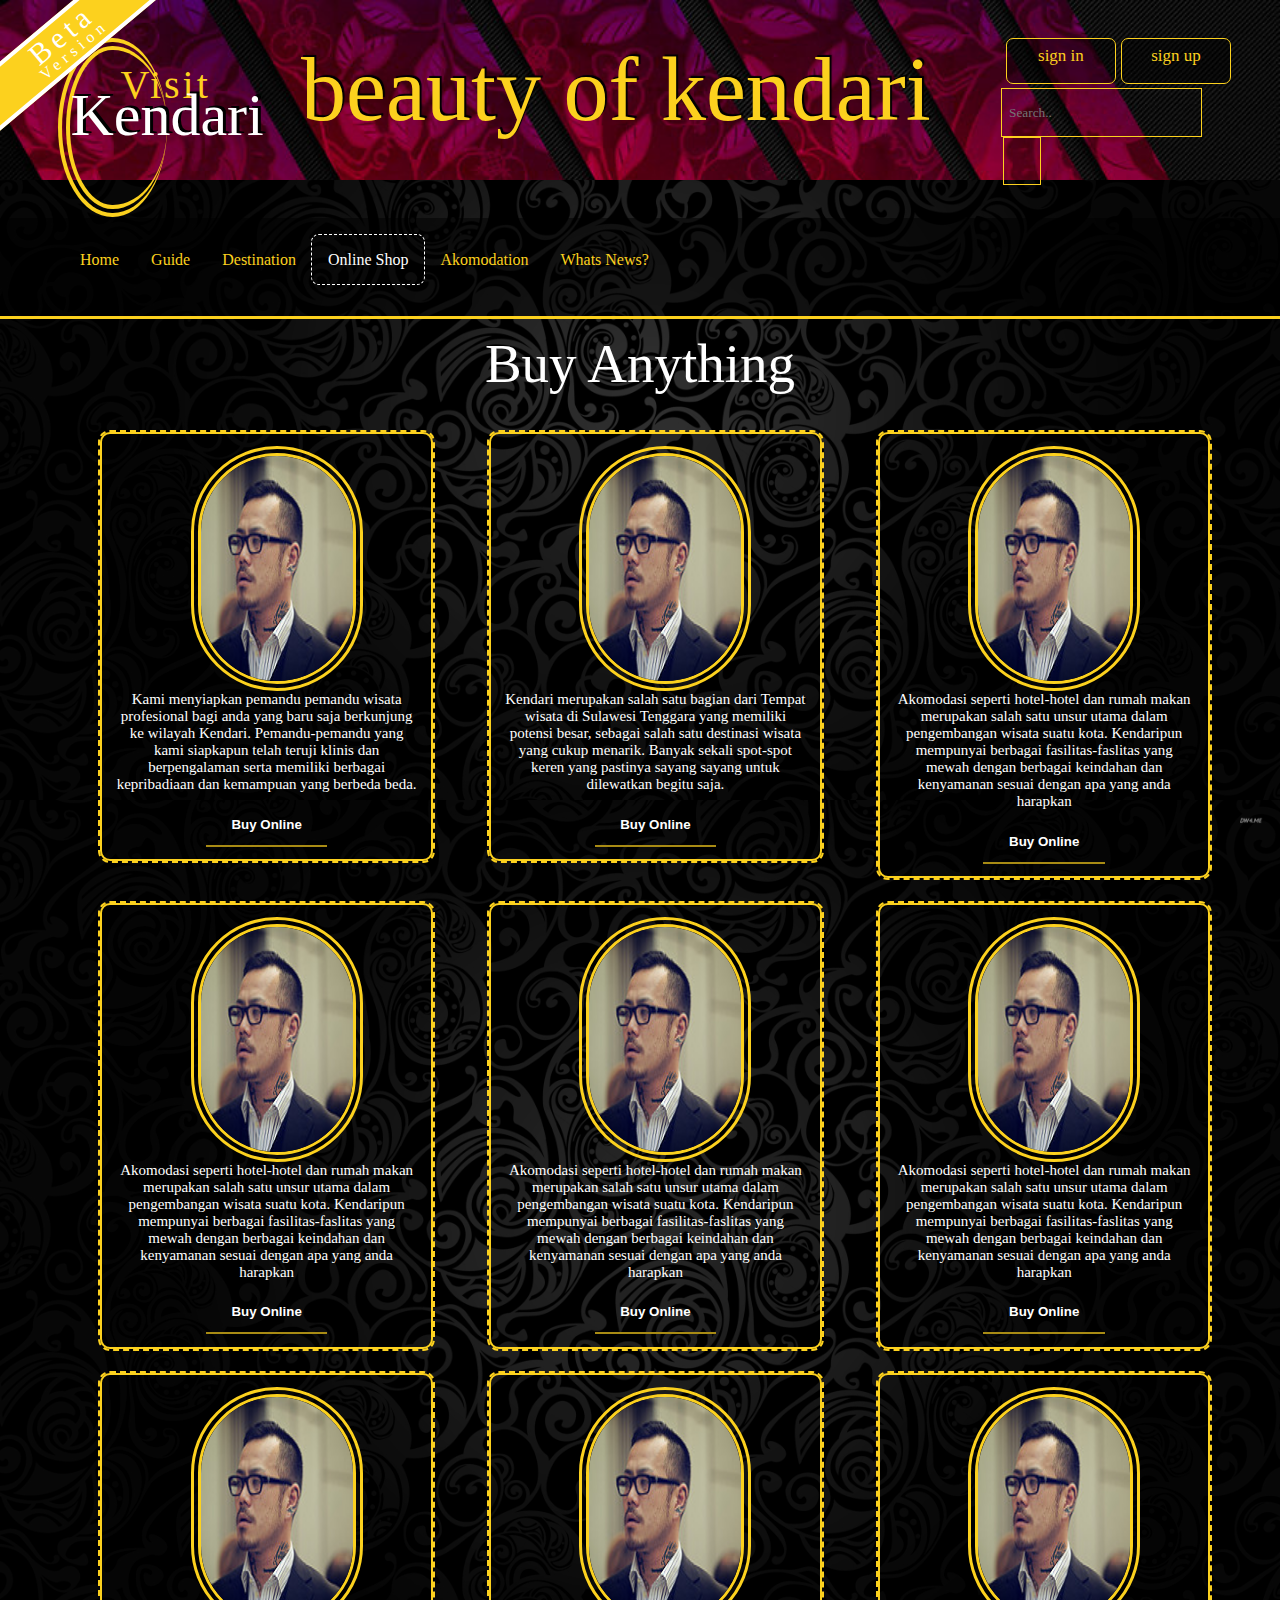
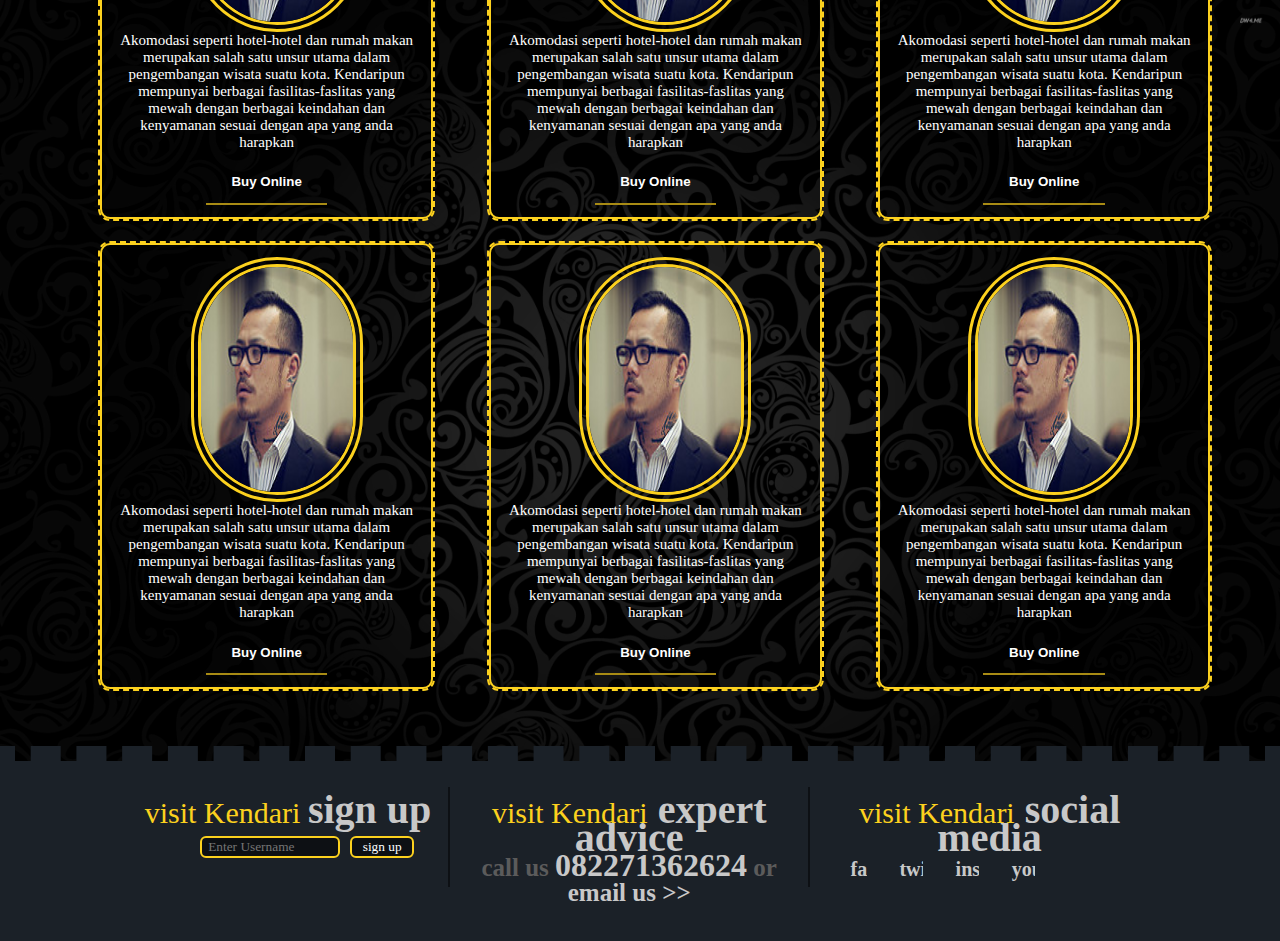
<file: toko.html>
<!DOCTYPE html>
<html>
<head>
	<title>Toko Oleh oleh</title>
	<link rel="stylesheet" type="text/css" href="style.css">
	<link rel="stylesheet" type="text/css" href="toko.css">
</head>
<body>
	<div class="container">
		<div class="transparant">
			<div class="fa fa-arrow-circle-o-left" onclick="historyBack()"></div>
			<div class="fa fa-arrow-circle-o-right" onclick="historyForward()"></div>
			<div class="header">
					<div class="searchBar">
						<div class="sign" onclick="daftar(1)">sign in</div>
						<div class="sign" onclick="daftar(0)">sign up</div>
						<div class="sign signUser signUser1"><i class="fa fa-user"></i> </div>
						<div class="sign signUser" onclick="keluar()">Sign Out</div>
						<div class="sign signUser" onclick="getGuide()" style="width: 95%">Get Guide</div>
						<input placeholder="Search.." class="search">
						<div class="btnSearch"><i class="fa fa-search"></i></div>

					</div>
					<div class="beta">
						<div>Beta</div>
						<div class="betaVersion">Version</div>
					</div>
					<div class="logo">
						<div class="visitLogo">Visit</div>
						<div class="kendariLogo">Kendari</div>
					</div>
					<div class="pKendari">beauty of kendari</div>
			</div>
			<nav class="navbar">
				<ul>
					<li><a href="index.html">Home</a></li>
					<li><a href="pemandu.html" onclick="displayPemandu()">Guide</a></li>
					<li><a href="destinasi.html">Destination</a></li>
					<li class="NnavToko"><a href="toko.html" class="navMarker">Online Shop</a></li>
					<li><a href="">Akomodation</a></li>
					<li><a href="">Whats News?</a></li>
					<li class="listButton"><i class="bar fa fa-bars"></i></li>
				</ul>
			</nav>

			<div class="namaWisata destinasi">Buy Anything</div>

			<article style="margin-left: 5%">
				<div class="miniText">
					<img src="images/pemandu1.jpg" class="miniImage1 miniImage">
					Kami menyiapkan pemandu pemandu wisata profesional bagi anda yang baru saja berkunjung ke wilayah Kendari.
					Pemandu-pemandu yang kami siapkapun telah teruji klinis dan berpengalaman serta memiliki berbagai kepribadiaan dan kemampuan yang berbeda beda.<br>
					<button class="learnmore">Buy Online</button>
				</div>
				<div class="miniText">
					<img src="images/pemandu1.jpg" class="miniImage1 miniImage">
					Kendari merupakan salah satu bagian dari Tempat wisata di Sulawesi Tenggara yang memiliki potensi besar, sebagai salah satu destinasi wisata yang cukup menarik. Banyak sekali spot-spot keren yang pastinya sayang sayang untuk dilewatkan begitu saja.<br>
					<button class="learnmore">Buy Online</button>
				</div>
				<div class="miniText">	
					<img src="images/pemandu1.jpg" class="miniImage1 miniImage">
					Akomodasi seperti hotel-hotel dan rumah makan merupakan salah satu unsur utama dalam pengembangan wisata suatu kota.
					Kendaripun mempunyai berbagai fasilitas-faslitas yang mewah dengan berbagai keindahan dan kenyamanan sesuai dengan apa yang anda harapkan<br>
					<button class="learnmore">Buy Online</button>
				</div>
				<div class="miniText">	
					<img src="images/pemandu1.jpg" class="miniImage1 miniImage">
					Akomodasi seperti hotel-hotel dan rumah makan merupakan salah satu unsur utama dalam pengembangan wisata suatu kota.
					Kendaripun mempunyai berbagai fasilitas-faslitas yang mewah dengan berbagai keindahan dan kenyamanan sesuai dengan apa yang anda harapkan<br>
					<button class="learnmore">Buy Online</button>
				</div>
				<div class="miniText">	
					<img src="images/pemandu1.jpg" class="miniImage1 miniImage">
					Akomodasi seperti hotel-hotel dan rumah makan merupakan salah satu unsur utama dalam pengembangan wisata suatu kota.
					Kendaripun mempunyai berbagai fasilitas-faslitas yang mewah dengan berbagai keindahan dan kenyamanan sesuai dengan apa yang anda harapkan<br>
					<button class="learnmore">Buy Online</button>
				</div>
				<div class="miniText">	
					<img src="images/pemandu1.jpg" class="miniImage1 miniImage">
					Akomodasi seperti hotel-hotel dan rumah makan merupakan salah satu unsur utama dalam pengembangan wisata suatu kota.
					Kendaripun mempunyai berbagai fasilitas-faslitas yang mewah dengan berbagai keindahan dan kenyamanan sesuai dengan apa yang anda harapkan<br>
					<button class="learnmore">Buy Online</button>
				</div>
				<div class="miniText">	
					<img src="images/pemandu1.jpg" class="miniImage1 miniImage">
					Akomodasi seperti hotel-hotel dan rumah makan merupakan salah satu unsur utama dalam pengembangan wisata suatu kota.
					Kendaripun mempunyai berbagai fasilitas-faslitas yang mewah dengan berbagai keindahan dan kenyamanan sesuai dengan apa yang anda harapkan<br>
					<button class="learnmore">Buy Online</button>
				</div>
				<div class="miniText">	
					<img src="images/pemandu1.jpg" class="miniImage1 miniImage">
					Akomodasi seperti hotel-hotel dan rumah makan merupakan salah satu unsur utama dalam pengembangan wisata suatu kota.
					Kendaripun mempunyai berbagai fasilitas-faslitas yang mewah dengan berbagai keindahan dan kenyamanan sesuai dengan apa yang anda harapkan<br>
					<button class="learnmore">Buy Online</button>
				</div>
				<div class="miniText">	
					<img src="images/pemandu1.jpg" class="miniImage1 miniImage">
					Akomodasi seperti hotel-hotel dan rumah makan merupakan salah satu unsur utama dalam pengembangan wisata suatu kota.
					Kendaripun mempunyai berbagai fasilitas-faslitas yang mewah dengan berbagai keindahan dan kenyamanan sesuai dengan apa yang anda harapkan<br>
					<button class="learnmore">Buy Online</button>
				</div>
				<div class="miniText">	
					<img src="images/pemandu1.jpg" class="miniImage1 miniImage">
					Akomodasi seperti hotel-hotel dan rumah makan merupakan salah satu unsur utama dalam pengembangan wisata suatu kota.
					Kendaripun mempunyai berbagai fasilitas-faslitas yang mewah dengan berbagai keindahan dan kenyamanan sesuai dengan apa yang anda harapkan<br>
					<button class="learnmore">Buy Online</button>
				</div>
				<div class="miniText">	
					<img src="images/pemandu1.jpg" class="miniImage1 miniImage">
					Akomodasi seperti hotel-hotel dan rumah makan merupakan salah satu unsur utama dalam pengembangan wisata suatu kota.
					Kendaripun mempunyai berbagai fasilitas-faslitas yang mewah dengan berbagai keindahan dan kenyamanan sesuai dengan apa yang anda harapkan<br>
					<button class="learnmore">Buy Online</button>
				</div>
				<div class="miniText">	
					<img src="images/pemandu1.jpg" class="miniImage1 miniImage">
					Akomodasi seperti hotel-hotel dan rumah makan merupakan salah satu unsur utama dalam pengembangan wisata suatu kota.
					Kendaripun mempunyai berbagai fasilitas-faslitas yang mewah dengan berbagai keindahan dan kenyamanan sesuai dengan apa yang anda harapkan<br>
					<button class="learnmore">Buy Online</button>
				</div>
			</article>		

			<footer>
				<div class="fooLine"></div>
				<div class="footer">
					<div class="fooSign fooContent">
						<div><font class="fooKendari">visit Kendari </font>sign up</div>
						<input placeholder="Enter Username">
						<button>sign up</button>
					</div>
					<div class="fooContact fooContent">
						<div><font class="fooKendari">visit Kendari</font> expert advice</div>
						<div class="fooCall">call us <font class="fooNum">082271362624</font> or <font class="fooEmail">email us >></font></div>
					</div>
					<div class="fooSosmed fooContent">
						<div><font class="fooKendari">visit Kendari</font> social media</div>
						<div class="visitIcon fa fa-facebook"><b class="visitSosmed">facebook</b></div>
						<div class="visitIcon fa fa-twitter"><b class="visitSosmed">twitter</b></div>
						<div class="visitIcon fa fa-instagram"><b class="visitSosmed">instagram</b></div>
						<div class="visitIcon fa fa-youtube"><b class="visitSosmed">youtube</b></div>
					</div>
				</div>
			</footer>
		</div>
	</div>
	<script type="text/javascript">
		window.onscroll = function() {
			myFunction()
		};

		var navbar = document.querySelector(".navbar");
		var sticky = navbar.offsetTop;

		function myFunction() {
		  	if (window.pageYOffset >= sticky) {
		    	navbar.classList.add("sticky");
		 		document.querySelector(".navbar").style.backgroundColor = "rgba(0,0,0,0.9)";
		 		document.querySelector(".destinasi").style.marginTop = "16vh";
			} 
		 	else {
		 		navbar.classList.remove("sticky");
				document.querySelector(".navbar").style.backgroundColor = "rgba(0,0,0,0.5)";
		 		document.querySelector(".destinasi").style.marginTop = "30px";
			}
		}
	</script>
	<script type="text/javascript" src="myScript.js"></script>
</body>
</html>
</file>
<file: style.css>
body{
	margin: 0 0 0 0;
	/*font-family: 'arial';*/
	color: #000;
	text-align: center;
	font-family : "Bahnschrift"
}
.container{
	background-image: url("images/background5.jpg");
	/*background-position:center;*/
  	background-size: 100%;
  	/*background-repeat:no-repeat; */
	max-width: 1350px;
	min-height: 100vh;
	margin: auto;
}
.transparant{
	max-width: 1350px;
	min-height: 125vh;
	margin: auto;
	background-position:center;
  	background-size:cover;
  	background-repeat:no-repeat;
  	background-color: rgba(0, 0, 0, 0.4);
	
}


/*header*/
.header{
	background-image: url("images/background11.jpg");
	/*background-position: ;*/
  	background-size: cover;
  	/*background-repeat:no-repeat;*/
	padding: 3%;
	text-align: center;
}
.pKendari{
	color: #FCD11E;
	font-family: "Dopestyle";
	text-shadow: 2px -2px 1px #000;
	font-size: 90px;
	overflow: hidden;
	margin-left: 16%;
}
.beta{
	margin: -2% 0 0 -8%;
	border: 4px solid #fff;
	color: #fff;
	letter-spacing: 5px;
	padding-top: 5px;
	width: 20%;
	background-color: #FCD11E;
	transform: rotate(-40deg);
	line-height: 20px;
	float: left;
	font-size: 30px;
}
.betaVersion{
	font-size: 16px;
}
.logo{
	font-family: "Dopestyle";
	margin-left: -11%;
	width: 8%;
	height: 15vh;
	border: 12px double #FCD11E;
	border-right: none;
	float: left;
	color: #fff;
	padding-top: 20px;
	border-radius: 100%;
	line-height: 30px;
	font-size: 60px;
    text-shadow: 3px -2px 0px #000;
    /*box-shadow: 0px 0px 2px 2px #fff;*/
}
.visitLogo{
	color: #FCD11E;
	text-shadow: none;
	margin-left: 50px;
	letter-spacing: 3px;
	font-size: 40px;
}
.searchBar{
	float: right;
	width: 20%;
	height: 20vh;
	/*border: 2px solid red;*/
}
.sign{
	cursor: pointer;
	float: left;
	background-color: rgba(0,0,0,0.4);
	width: 45%;
	height: 24%;
	line-height: 200%;
	text-align: center;
	font-size: 17px;
	color: #fff;
	border-radius: 7px;
	border: 1px solid #FCD11E;
	color: #FCD11E;
	margin: 0 0 2% 2%;
	transition: background-color 0.2s ease-out,
        color 0.2s ease-out;
}
.sign:hover{
	background-color: rgba(0,0,0,7);
}
.signUser{
	display: none;
	width: 27%;
}
.signUser1{
	margin-left: 0 0 2% 0;
	width: 65%;
}
.search{
	/*margin-top: 30vh;*/
	float: left;
  	border: 1px solid #FCD11E;
  	width: 79%;
  	height: 25%;
  	background: transparent;
	font-family: "comic sans ms";
	color: #fff;
	padding-left: 7px;
	transition: background-color 0.2s ease-out,
        color 0.2s ease-out;
}
.search:hover{
	background-color: rgba(0,0,0,0.7);
}
.btnSearch{
	/*margin-top: 10vh;*/
	margin-left: 1%;
	float: left;
  	width: 15%;
  	height: 22.5%;
	padding-top: 2%;
  	background: transparent;
  	color: white;
  	font-size: 20px;
  	border: 1px solid #FCD11E;
  	cursor: pointer;
	transition: background-color 0.2s ease-out,
        color 0.2s ease-out;
}
.btnSearch:hover{
	background-color: rgba(0,0,0,0.7);
}
nav{
	padding: 8px 0 0 0;
	background-color: rgba(0, 0, 0, 0.5);
	overflow: hidden;
	width: 100%;
	height: 10vh;
	color: #ddd;
	display: block;
	border-bottom: 3px solid #FCD11E;
	display: block;
	z-index: 1;
	/*position: fixed;*/
	/*top: 0;*/
	/*margin-bottom: 2%;*/
}
nav ul{
	margin-left: 5vw;
	padding: 2vh 0 2vh 0;
}
nav ul li{
	float: left;
	line-height: 8vh;
	text-align: center;
	margin: -4vh 0 0 0;
	list-style: none;
}
nav ul li a{
	padding: 1em;
	text-decoration: none;
	color: #FCD11E;
	transition: background-color 0.4s ease-out,
        color 0.4s ease-out;
}
nav ul li a:hover{
	color: #fff;
	background-color: rgba(0,0,0,0.5);
}
.navToko{
	display: none;
}
.navMarker{
	outline: 1px dashed #fff;
	border-radius: 7px;
	color: #fff;
	/*background-color: rgba(255,255,255,0.9);*/
}
.listButton{
	float: right;
	margin: -3.6vh 5vw 0 0;
	font-size: 25px;
	transition: color 0.2s ease-out;
}
.listButton:hover{
	color: #FCD11E;
	cursor: pointer;
}

.sticky {
  position: fixed;
  top: 0;
  width: 100%;
}

.sticky + .mainArt {
  padding-top: 60px;
}


/*content*/
.miniImage{
	float: left;
	margin-top: 5vh;
	width: 12.5%;
	height: 25vh;
	border-radius: 100px;
	border: 10px double #FCD11E;
	background-size: cover;
}
	.miniText{
		float: left;
		width: 25%;
		height: 30vh;
		background:transparent;
		background-size: cover;
		margin: 2% 20px 0 3%;
		color: #fff;
		background-color:rgba(0, 0, 0, 0.17);
		border: 2px solid #FCD11E;
		outline: 2px dashed #FCD11E;
		border-radius: 10px;
		overflow: hidden;
		padding: 1%;
		font-size: 15px;
		display: inline-table;
	}

	.learnmore{
		cursor: pointer;
		font-weight: bold;
		background:transparent;
		color: #fff;
		width: 40%;
		margin-top: 10px;
		border-top: 2px;
		border-left:  2px;
		border-right:  2px;
		border-color:#FCD11E ; 
		padding: 1em;
		transition: background-color 0.2s ease-out, border-radius 0.2s ease-out,
              color 0.2s ease-out;

	}

	.learnmore:hover{
		color: #fff;
		background-color: #FCD11E;
		border-radius: 30px;
		border: 0px;
  		transition: background-color 0.3s ease-in,
              color 0.3s ease-in;

	}

.marginUpMore{
	clear: both;
}
.btnMore{
	margin-top: 3%;
	clear: both;
	width: 100%;
}
.more{
	width: 10%;
	border: 2px solid #ED1325;
	background: #fff;
	font-size: 20px;
	padding: 3px 10px 3px 10px;
	border-radius: 10px;
	text-decoration: none;
	list-style-type: none;
	color: #ED1325;
}


/*article*/

/*ini footer*/
.fooLine{
	clear: both;
	margin: 0;
}
.footer{
	clear: both;
	text-align: center;
	height: 20vh;
	background-color: #1B2128;
	margin-top: 8vh;
	outline: 15px dashed #1B2128;
}
.fooContent{
	color: #c8c8c8;
	padding-top: 10px;
	margin-top: 2%;
	width: 28%;
	float: left;
	/*border: 2px solid red;*/
	height: 50%;
	font-size: 40px;
	font-family: "gabriola";
	font-weight: bold;
	line-height: 25px;
}
.fooSign{
	margin-left: 10%;
	width: 25%;
}
.fooSign input, .fooSign button{
	background-color: rgba(0,0,0,0.5);
	border: 2px solid #FCD11E;
	border-radius: 6px;
	padding-left: 6px;
	color: #fff;
	width: 40%;
	margin: 6px 0 0 12%;
	font-family: "comic sans ms";
	transition: background-color 0.2s ease-out,
			color 0.2s ease-out;
}
.fooSign button{
	width: 20%;
	margin: 0;
}
.fooSign input:hover, .fooSign button:hover{
	background-color: rgba(0,0,0,0.8);
	/*cursor: pointer;*/

}
.fooContact{
	border-right: 2px solid rgba(0,0,0,.5);
	border-left: 2px solid rgba(0,0,0,.5);
}
.fooKendari{
	color: #FCD11E;
	font-family: "Dopestyle";
	font-weight: normal;
	font-size: 30px;
}
.fooCall{
	color: #5B5B5B;
	font-size: 25px;
}
.fooEmail{
	color: #c8c8c8;
	transition: color 0.2s ease-out;
}
.fooEmail:hover{
	cursor: pointer;
	color: #FCD11E;
	text-decoration: underline;
}
.fooNum{
	line-height: 30px;
	color: #c8c8c8;
	font-size: 32px;
}
.visitIcon{
	float: left;
	font-size: 30px;
	width: 9%;
	margin-left: 5%;
	overflow: hidden;
	border-radius: 7px;
	padding: 3px;
	transition: width 0.6s ease-out, background-color 0.6s ease-out,
        color 0.6s ease-out;
}
.fa-twitter:hover, .fa-facebook:hover, .fa-instagram:hover, .fa-youtube:hover{
	background-color: #c8c8c8;
	width: 40%;
	cursor: pointer;
	color: #1B2128;
}
.visitSosmed{
	font-size: 20px;
	padding-left: 12px;
}
.fa-facebook{
	width: 7%;
	margin-left: 7%;
}

/*history*/
.fa-arrow-circle-o-left, .fa-arrow-circle-o-right{
  cursor: pointer;
  height:8vh;
  position: fixed;
  z-index: 5;
  left: 0;
  bottom: 0;
  margin: 0 0 2vh 3vw;
  color: #FCD11E;
  font-size: 50px;
  transition: font-size 0.1s ease-out, color 0.1s ease-out;
}
.fa-arrow-circle-o-right{
	margin: 0 0 2vh 7vw;
}

.fa-arrow-circle-o-left:hover, .fa-arrow-circle-o-right:hover{
  text-shadow: 2px -2px 0px #000;
  font-size: 47px;
  color: #fcd11ec4;
}
</file>
<file: daftar.css>
.container{
	min-height: 88vh;
}
.transparant{
	min-height: 88vh;
}
.header{
	background-image: none;
}
.pKendari{
	margin: 0 10% 0 0;
}
.masukAtauDaftar{
	padding: 10px;
	width: 35%;
	border: 1px solid;
	margin: 0 0 0 32%;
	color: #fff;
	border-radius: 10px;
	background-color: #00000061;
	/*text-align: left;*/	
     /*background-color: #FCD11E;*/
}
.masukDaftar{
	width: 20%;
	cursor: pointer;
	float: left;
	font-size: 20px;
	text-align: center;
	padding: 6px 1em 6px 1em;
	cursor: pointer;
	font-weight: bold;
	margin-bottom: 3px solid;
	border-top: 2px;
	border-left:  2px;
	border-right:  2px;
	border-color:#FCD11E ; 
	transition: background-color 0.2s ease-out,
        color 0.2s ease-out;
}
.headMasuk{
	margin-left: 5%;
	border-bottom: 2px solid #FCD11E;
}
.headMasuk1{
	/*font-size: 40px;*/
}
.tdMasukUser{
	padding: 7px 0 7px 0px;
}
.masukUser{
	font-family: "comic sans ms";
	padding-left: 15px;
	width: 60%;
	height: 4vh;
	border-radius: 10px;
}
.masukAtauDaftar table{
	width: 100%;
	margin-top: 10vh;
}
.tdlogin{
	padding: 10px;
}
.btnlogin{
	padding-top-top: 5%;
	font-size: 20px;
	width: 25%;
	text-align: center;
	padding: 3px 1em 3px 1em;
	cursor: pointer;
	font-weight: bold;
	background:transparent;
	color: #fff;
	border-radius: 20px;
	border: 2px solid #FCD11E; 
	transition: background-color 0.2s ease-out,
        color 0.2s ease-out;
}
.btnlogin:hover{
  	background-color: rgba(0, 0, 0, 0.7);
}
.tdbantuan{
	padding: 8px 15% 8px 15%;
	font-size: 13px;
}
.loginDengan{
	font-size: 16px;
}
.hrAtauKiri{
	width: 27%;
	float: left;
	margin-left: 5%;
	border: 1px dashed #FCD11E;
}
.hrAtauKanan{
	width: 27%;
	float: right;
	margin-right: 5%;
	border: 1px dashed #FCD11E;
}

/*pemandu*/
.pemandu{
	/*display: none;*/
	background: blue;
	min-height: 100vh;
}
.inputData{
	padding-left: 15px;
	font-size: 15px;
	width: 70%;
	height: 3vh;
	border-radius: 5px;
	font-family : "comic sans ms";
}
.inputUserName, .inputPassword{
	margin: 5px;
	width: 60%;
}
		/*input1*/
.headMasuk1{
	border-bottom: none;
}
.headDaftar1{
	border-bottom: 2px solid #FCD11E;
}
.daftar table{
	margin-top: 0px;
}
.daftar table tr td{
	padding: 3px 0 3px 0;
}
.headStep{
	width: 18%;
	float: left;
	margin-top: 20px;
	margin-bottom: 15px;
	font-size: 18px;
}
.headStep1, .headStep1s{
	clear: both;
}
.headStep1, .headStep2, .headStep3, .headStep4{
	border-bottom: 2px solid #FCD11E;
}
.headStep1s, .headStep2s, .headStep3s, .headStep4s{
	border-bottom: 2px solid #FCD11E91;
}

.signIcon{
	float: none;
	font-size: 25px;
	width: 7%;
	margin: 3% 0 0 7%;
}
.signSosmed{
	/*float: none;*/
	font-size: 20px;
	/*padding-left: 12px;*/
}
.fb{
	width: 5%;
	margin-left: 00;
}
.signIcon:hover{
	background-color: #c8c8c8;
	width: 30%;
	cursor: pointer;
	color: #1B2128;
}


.pesan{
	height: 20vh;
}

.headComment{
	font-size: 30px;
	clear: both;
}
.tdGender{
	width: 65%;
	text-align: right;
	padding-right: 5%;
}
.inputGender{
	width: 30%;
	height: 4vh;
	border-radius: 5px;
	padding-left: 5px;
}
.tdUmur{
	text-align: left;
}
.inputUmur{
	width: 40%;
	border-radius: 5px;
	padding-left: 5px;
}
.step2{
	/*background-color: gray;*/
}
.jumlahJam{
	width: 18%;
}
.inputPemandu{
	width: 40%;
	height: 4vh;
	border-radius: 5px;
	padding-left: 5px;
}
.step3{
	/*background: #D979DA;*/
}
.kartuWisatawan{
	font-size: 15px;
	border-radius: 5px;
	margin-left: 5%;
	background-image: url("images/background11.jpg");
	background-size: cover;
	border: 2px solid #FCD11E;
	height: 40vh;
	width: 90%;
    box-shadow: 0px 0px 7px 0px #fcd11e;
     /*box-shadow: inset 0px 0px 14px 3px #000;*/
}
.logoCard{
	margin: 4% 0 0 4%;
	width: 10%;
	height: 15%;
	border: 3px dotted #FCD11E;
	border-right: none;
	color: #fff;
	padding-top: 10px;
	border-radius: 100%;
	line-height: 50%;
	font-size: 25px;
    text-shadow: 3px -2px 0px #000;
}
.visitLogoCard{
	color: #FCD11E;
	text-shadow: none;
	margin-left: 17px;
	letter-spacing: 2px;
	font-size: 15px;
}
.tempatfoto{
	width: 23%;
	height: 50%;
	border-radius: 10px;
	font-size: 15px;
	border: 2px dashed #FCD11E;
	float: left;
	margin: 3% 0 0 -10%;
}
.kartuWisatawan table{
	width: 65%;
	float: right;
	margin: 3% 5% 0 0;
}
.kartuWisatawan table tr td{
	text-align: left;
}
.dataWisata{
	width: 60%;
}
.headKartu{
	text-align: left;
	margin-left:26%; 
	font-size: 30px;
	padding-top: 29px;
}
.step1, .step2, .step3, .step4{
	display: none;
}
</file>
<file: admin.css>
*{
	color: #fff;
}
.transparant{
	padding-bottom: 10vh;
	min-height: 90vh;
}
.pKendari{
	margin-left: 0%;
}
.bks{
	height: 10vh;
	/*border: 1px solid red;*/
}
.btn{
	width: 10vw;
	background-color: transparent;
	border: 2px solid #FCD11E;
	font-size: 17px;
	border-radius: 10px;
	cursor: pointer;
	padding: 1em;
	font-weight: bold;
	color: #fff;
	letter-spacing: 1px;
}
.btn:hover{
	font-size: 15px;
	color: #FCD11E;
	border-color: #fff;
	/*background-color: #fff;*/
}
.hapus{
	padding: 6px;
}
.hapus:hover{	
	font-size: 17px;
}
.reset{
	margin-bottom: 2vh;
}
.userKosong{
	font-size: 40px;
	margin-left: 140px;
}
table{
	font-size: 18px;
	border-radius: 5px;
	margin: 5vh 0 0 25%;
	/*background-image: url("images/background11.jpg");*/
	/*background-size: cover;*/
	border: 2px solid #FCD11E;
	width: 50%;
    box-shadow: 0px 0px 7px 0px #fcd11e;
	text-align: left;
}
.nomorUser{
	padding-top: 20px;
	border-bottom: 1px dashed #FCD11E;
	/*width: 20%;*/
	font-size: 30px;
}
.ket{
	padding-left: 10px;
	width: 35%;
}
.garis{
	text-align: center
}
.batas{
	border-bottom: 5px double #FCD11E;
}
</file>
<file: pemandu.css>
/*----------------------------------------SLIDESHOW IMAGE---------------------------------------------*/

.mySlides {display: none}

img {
	width:100%; height: 55vh;
	vertical-align: middle;
	object-fit: 20% 20%;
}

/* Slideshow container */
.slideshow-container {
  max-width: 100%;
  width: 99%;
  height: 55vh;
  position: relative;
  /*border: 1px solid #fff;*/
  box-shadow: -1px 1px 20px 4px;
  margin: auto;
  margin-top: 30px;  

}
.text{
	font-family: "dopestyle";
	color: #FCD11E;
	text-shadow: 2px 2px 1px #000;
	background-color: rgba(0, 0, 0, 0.53);
	box-shadow: 1px 1px 50px 7px #000;
	font-size: 50px;
	line-height: 60px;
	position: absolute;
	width: 100%;
	bottom: 0;
	height: 11vh;
	text-align: center;
}

.prev, .next {
  cursor: pointer;
  position: absolute;
  top: 50%;
  width: auto;
  margin-left: -50%;
  padding: 16px;
  margin-top: -22px;
  color: white;
  font-weight: bold;
  font-size: 18px;
  transition: 0.6s ease;
  border-radius: 0 3px 3px 0;
  background-color: rgba(0,0,0,0.2);
}

/* Position the "next button" to the right */
.next {
  right: 0;
  border-radius: 3px 0 0 3px;

}

/* On hover, add a black background color with a little bit see-through */
.prev:hover, .next:hover {
  background-color: rgba(0,0,0,0.8);
}

/* Fading animation */
.fade {
  -webkit-animation-name: fade;
  -webkit-animation-duration: 1.5s;
  animation-name: fade;
  animation-duration: 1.5s;
  /*border: 1px solid #fff;*/
}

@-webkit-keyframes fade {
  from {opacity: .4} 
  to {opacity: 1}
}

@keyframes fade {
  from {opacity: .4} 
  to {opacity: 1}
}

/* On smaller screens, decrease text size */
@media only screen and (max-width: 300px) {
  .prev, .next,.text {font-size: 11px}
}

.peralihan{
	width: 80%;
	border-top: 3px solid #FCD11E;
	border-bottom: 3px solid #FCD11E;
	margin: 3% 0 0 11%;
	font-size: 70px;
	text-align: center;
	color: #fff;
	background-color: #FCD11E12;
}

.miniText{
	margin: 20px;
	margin-left: 2.5%;
	margin-top: 3%;
	padding: 1%;
	}

.learnmore{
	display: table-cell;
	vertical-align: middle;
	text-align: center;
	cursor: pointer;
	font-weight: bold;
	background:transparent;
	background-image: url("images/pemandu1.jpg");
	background-position:center;
  	background-size:cover;
  	background-repeat:no-repeat;
  	object-fit: contain;
	color: rgba(225,255,255,0);
	width: 45%;
	margin-top: 10px;
	padding: 1em;
	border:1px solid #FCD11E;
	border-radius: 10px;
}

.learnmore:hover{
	color: #fff;
	opacity: 0.8;
		transition: color 0.3s ease-in,
          color 0.3s ease-in;

}
.elkoimg{
	background-image: url("images/pemanduelko1.jpg");
}
.vinaimg{
	background-image: url("images/pemanduvina1.jpg");
}
.otaimg{
	background-image: url("images/pemanduota1.jpeg");
}

.profil{
	font-size: 20px;
	width: 10%;
	text-align: center;
	padding: 6px 1em 6px 1em;
	cursor: pointer;
	font-weight: bold;
	background:transparent;
	color: #fff;
	margin-bottom: 3% ;
	border-top: 2px;
	border-left:  2px;
	border-right:  2px;
	border-color:#FCD11E ; 
	transition: background-color 0.2s ease-out,
        color 0.2s ease-out;
}

.profil:hover{
	color: #fff;
	background-color: #FCD11E;
	border-radius: 30px;
	border: 0px;
	transition: background-color 0.3s ease-in,
        color 0.3s ease-in;
}
.proTeng{
	margin: 0 22% 0 22%;
}
</file>
<file: destinasi.css>
.container{
	min-height: 100vh;
}
.transparant{
	min-height: 100vh;
	color: #fff;
}
.namaWisata{
	font-size: 55px;
	margin: 1% 0 1% 0;
}

.list{
	overflow: auto;
	background-color:  #0000007d;
	border-radius: 10px;
	border: 2px solid #FCD11E;
	outline: 2px dashed #FCD11E;
	float: left;
	width: 12%;
	height: 80vh;
	margin: 0 0 0 3%;
	padding: 2% 0 0 2%;
}
.list li{
	margin-bottom: 6px;
	font-size: 19px;
	list-style: none;
	cursor: pointer;
	text-align: left;
}
.list li:hover{
	text-decoration: underline;
	color: #FCD11E;
}

.bigArt{
	font-size: 18px;
	color: #fff;
	padding: 2%;
	margin: 0 0 0 2%;
	float: left;
	width: 46%;
	text-align: justify;
	font-weight: normal;
	border-radius: 10px;
	border: 2px solid #FCD11E;
	outline: 2px dashed #FCD11E;
	background-color: #0000007d;
	margin-bottom: 3%;
}
.imgArticle{	
	width: 100%;
	height: 40vh;
	background-image: url("images/bokori1.jpg");
	box-shadow: -1px 1px 20px 4px black;
	background-size: 100% 100%;
}
.prevArticle{
	margin-left: 40%; 
	float: left;
}

.nextArticle{
	float: left;
}
.prevArticle, .nextArticle{
	margin-top: 4px;
	border-radius: 5px;
	font-size: 20px;
	border: 1px solid #fff;
	cursor: pointer;
	text-align: center;
	width: 10%;
	line-height: 6vh;
	height: 6vh;	
	background-color: #0000006e;
	transition: background-color 0.2s ease-out,
        color 0.2s ease-out;
}
.prevArticle:hover, .nextArticle:hover{
	background-color: rgba(0,0,0,0.9);
}
.destinasi1, .destinasi2, .destinasi3{
	clear: both;
}
.destinasi2, .destinasi3{
	display: none;
}
.headArticle{
	clear: both;
	font-size: 40px;
}
.commonArt{
	border: 2px solid #FCD11E;
	outline: 2px dashed #FCD11E;
	float: right;
	margin: 0 3% 3% 0;
	width: 25%;
	background-size: cover;
	text-align: left;
	background-color: #0000007d;
	border-radius: 10px;
}
.minimalisImage{
	box-shadow: 1px 1px 5px 2px #000;
	border-radius: 10px;
	float: left;
	width: 50%;
	height: 24vh; 
	background-size: cover;
	object-fit: cover;
}

.minimalisText{
	color: #fff;
	overflow: hidden;
	padding: 10px;
	font-size: 15px; 
	text-align: left;
	/*opacity: 0.8;*/
}
.headCommon{
	font-size: 22px;
	text-decoration: underline #FCD11E;
	margin-bottom: 3px;
}
.lanjut{
	color: #FCD11E;
	clear: both;
	text-decoration: none;
}
.lanjut:hover{
	text-decoration: underline;	
	cursor: pointer;
}
</file>
<file: profilPemandu.css>
.transparant{
	min-height: 140vh;
}
nav{
	border-bottom: 3px solid #FCD11E; 
}
.pemandu{
	display: none;
	padding: 5vh 4% 4vh 4%;
	color: #fff;
	margin-bottom: 5vh;
}
.profilKiri, .profilKanan{
	width: 45%;
	border-radius: 7px;
}
.profilKiri{
	float: left;
	/*background-size: 80% 100%;*/
	background-repeat: no-repeat;
	background-size: 100% 100%;
	background-position: center;
	background-image: url("images/pemandu3.jpg");
	height: 60vh;
  	box-shadow: -1px 1px 20px 4px #fff;
}
.pemandu1 .profilKiri{
	background-image: url("images/pemanduelko2.jpg");
}
.pemandu2 .profilKiri{
	background-image: url("images/pemanduVina2.jpg");
}
.pemandu3 .profilKiri{
	background-image: url("images/pemanduota2.jpeg");
}
.profilKanan{
  	box-shadow: -1px 1px 20px 4px #000;
	background-color: rgba(0,0,0,0.5);
	/*border: 1px solid white;*/
	float: right;
	text-align: justify;
}
.nama{
	border-radius: 7px;
	width: 100%;
	height: 10vh;
	font-size: 40px;
	text-align: left;
	/*border: 1px solid blue;*/
}
.textNama{
	padding: 3vh 4% 4vh 4%;
	font-size: 20px;
	/*border: 1px solid red;*/
}
.textNama p{
	text-align: center;
	cursor: pointer;
}
.pPsign{
	color: #FCD11E;
	text-decoration: none;
}
.pPsign:hover{
	text-decoration: underline;
}
footer{
	z-index: 5;
}
</file>
<file: toko.css>
.namaWisata{
	font-size: 55px;
	margin: 1% 0 1% 0;
	color: #fff;
}
.miniImage{
	width: 50%;
	margin: 0 25% 0 25%;
}
</file>
